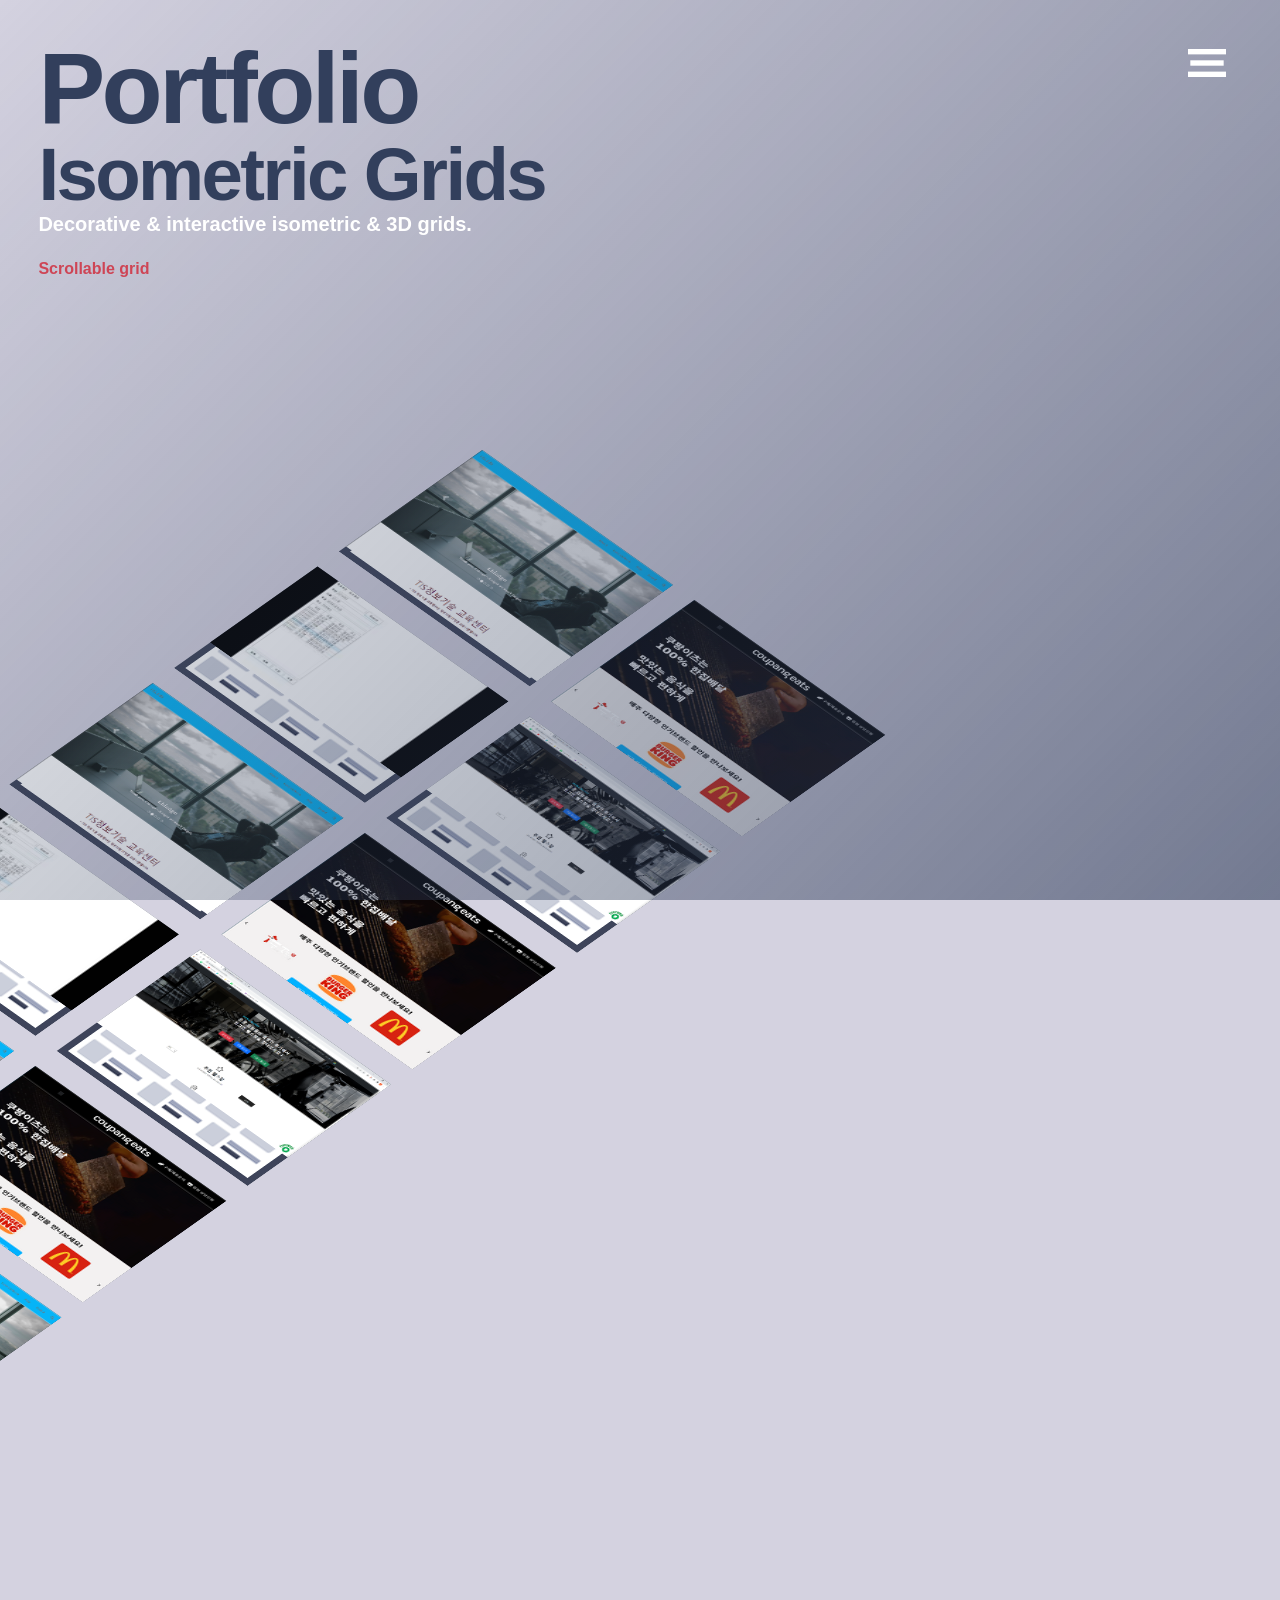
<file: index.html>
<!DOCTYPE html>
<html lang="en" class="no-js">
	<head>
		<meta charset="UTF-8" />
		<meta http-equiv="X-UA-Compatible" content="IE=edge">
		<meta name="viewport" content="width=device-width, initial-scale=1">
		<title>Isometric Grids | Demo 1 | Codrops</title>
		<meta name="description" content="Decorative &amp; interactive isometric &amp; 3D grids." />
		<meta name="keywords" content="isometric, grid, images, masonry, perspective" />
		<meta name="author" content="Codrops" />
		<link rel="shortcut icon" href="favicon.ico">
		<link rel="stylesheet" type="text/css" href="css/normalize.css" />
		<link rel="stylesheet" type="text/css" href="css/demo.css" />
		<link rel="stylesheet" type="text/css" href="css/component.css" />
		<script src="js/modernizr.custom.js"></script>
	</head>
	<body class="demo-1">
		
		<header class="codrops-header">
				<h1 style="font-size: 100px;">Portfolio</h1>
				<h1>Isometric Grids</h1>
				<p>Decorative &amp; interactive isometric &amp; 3D grids.</p>
				<nav class="codrops-demos">
					<a class="current-demo" href="index.html">Scrollable grid</a>
				</nav>
				<div class="codrops-links">
				</div>
				<button class="button-menu">
					<svg width="100%" height="100%" preserveAspectRatio="none" viewBox="0 0 67.75 43.63"><rect width="67.75" height="8.38"/><rect x="4.15" y="17.63" width="59.45" height="8.38" /><rect y="35.25" width="67.75" height="8.38"/></svg>
				</button>
			
		</header>
		
		<div class="content">
				<img class="content__img" src="img/1.jpg" alt="Some image" />
				<img class="content__img" src="img/2.jpg" alt="Some image" />
				<img class="content__img" src="img/3.jpg" alt="Some image" />
				<img class="content__img" src="img/4.jpg" alt="Some image" />
				<img class="content__img" src="img/5.jpg" alt="Some image" />
				<img class="content__img" src="img/6.jpg" alt="Some image" />
				<img class="content__img" src="img/7.jpg" alt="Some image" />
				<img class="content__img" src="img/8.jpg" alt="Some image" />
				<img class="content__img" src="img/9.jpg" alt="Some image" />
				<img class="content__img" src="img/10.jpg" alt="Some image" />
				<img class="content__img" src="img/11.jpg" alt="Some image" />
				<img class="content__img" src="img/12.jpg" alt="Some image" />
				<img class="content__img" src="img/13.jpg" alt="Some image" />
				<img class="content__img" src="img/14.jpg" alt="Some image" />
				<img class="content__img" src="img/15.jpg" alt="Some image" />
				<h3 class="content__title">llssmmhh</h3>
			</div>
			<!--/content-->
		<main>
			
			<div class="isolayer isolayer--scroll1 isolayer--shadow">
				<ul class="grid grid--effect-flip">
					<li class="grid__item">
						<a class="grid__link" href="http://pcx01.dothome.co.kr/company/">
							<img class="grid__img layer" src="img/canvas.png" alt="Canvas Dummy" />
							<img class="grid__img layer" src="img/wireframe.png" alt="Wireframe Dummy" />
							<img class="grid__img layer" src="img/Dribbble1/img1.png" alt="01" />
							<span class="grid__title">반응형웹</span>
						</a>
					</li>
					<li class="grid__item">
						<a class="grid__link" href="http://pcx01.dothome.co.kr/coupangeats/">
							<img class="grid__img layer" src="img/canvas.png" alt="Canvas Dummy" />
							<img class="grid__img layer" src="img/wireframe.png" alt="Wireframe Dummy" />
							<img class="grid__img layer" src="img/Dribbble1/img2.png" alt="021" />
							<span class="grid__title">coupangeats</span>
						</a>
					</li>
					<li class="grid__item">
						<a class="grid__link" href="https://youtu.be/cV7e6l5uciM">
							<img class="grid__img layer" src="img/canvas.png" alt="Canvas Dummy" />
							<img class="grid__img layer" src="img/wireframe.png" alt="Wireframe Dummy" />
							<img class="grid__img layer" src="img/Dribbble1/img4.jpg" alt="03" />
							<span class="grid__title">학사관리프로그램</span>
						</a>
					</li>
					<li class="grid__item">
						<a class="grid__link" href="https://github.com/ShimDaeSung1/onmomProject.git">
							<img class="grid__img layer" src="img/canvas.png" alt="Canvas Dummy" />
							<img class="grid__img layer" src="img/wireframe.png" alt="Wireframe Dummy" />
							<img class="grid__img layer" src="img/Dribbble1/img3.png" alt="042" />
							<span class="grid__title">팀 프로젝트</span>
						</a>
					</li>
					<li class="grid__item">
						<a class="grid__link" href="http://pcx01.dothome.co.kr/company/">
							<img class="grid__img layer" src="img/canvas.png" alt="Canvas Dummy" />
							<img class="grid__img layer" src="img/wireframe.png" alt="Wireframe Dummy" />
							<img class="grid__img layer" src="img/Dribbble1/img1.png" alt="011" />
							<span class="grid__title">반응형웹</span>
						</a>
					</li>
					<li class="grid__item">
						<a class="grid__link" href="http://pcx01.dothome.co.kr/coupangeats/">
							<img class="grid__img layer" src="img/canvas.png" alt="Canvas Dummy" />
							<img class="grid__img layer" src="img/wireframe.png" alt="Wireframe Dummy" />
							<img class="grid__img layer" src="img/Dribbble1/img2.png" alt="02" />
							<span class="grid__title">coupangeats</span>
						</a>
					</li>
					<li class="grid__item">
						<a class="grid__link" href="https://youtu.be/cV7e6l5uciM">
							<img class="grid__img layer" src="img/canvas.png" alt="Canvas Dummy" />
							<img class="grid__img layer" src="img/wireframe.png" alt="Wireframe Dummy" />
							<img class="grid__img layer" src="img/Dribbble1/img4.jpg" alt="031" />
							<span class="grid__title">학사관리프로그램</span>
						</a>
					</li>
					<li class="grid__item">
						<a class="grid__link" href="https://github.com/ShimDaeSung1/onmomProject.git">
							<img class="grid__img layer" src="img/canvas.png" alt="Canvas Dummy" />
							<img class="grid__img layer" src="img/wireframe.png" alt="Wireframe Dummy" />
							<img class="grid__img layer" src="img/Dribbble1/img3.png" alt="04" />
							<span class="grid__title">팀 프로젝트</span>
						</a>
					</li>
					<li class="grid__item">
						<a class="grid__link" href="http://pcx01.dothome.co.kr/company/">
							<img class="grid__img layer" src="img/canvas.png" alt="Canvas Dummy" />
							<img class="grid__img layer" src="img/wireframe.png" alt="Wireframe Dummy" />
							<img class="grid__img layer" src="img/Dribbble1/img1.png" alt="012" />
							<span class="grid__title">반응형웹</span>
						</a>
					</li>
					<li class="grid__item">
						<a class="grid__link" href="http://pcx01.dothome.co.kr/coupangeats/">
							<img class="grid__img layer" src="img/canvas.png" alt="Canvas Dummy" />
							<img class="grid__img layer" src="img/wireframe.png" alt="Wireframe Dummy" />
							<img class="grid__img layer" src="img/Dribbble1/img2.png" alt="022" />
							<span class="grid__title">coupangeats</span>
						</a>
					</li>
					<li class="grid__item">
						<a class="grid__link" href="https://youtu.be/cV7e6l5uciM">
							<img class="grid__img layer" src="img/canvas.png" alt="Canvas Dummy" />
							<img class="grid__img layer" src="img/wireframe.png" alt="Wireframe Dummy" />
							<img class="grid__img layer" src="img/Dribbble1/img4.jpg" alt="032" />
							<span class="grid__title">학사관리프로그램</span>
						</a>
					</li>
					<li class="grid__item">
						<a class="grid__link" href="http://pcx01.dothome.co.kr/company/">
							<img class="grid__img layer" src="img/canvas.png" alt="Canvas Dummy" />
							<img class="grid__img layer" src="img/wireframe.png" alt="Wireframe Dummy" />
							<img class="grid__img layer" src="img/Dribbble1/img1.png" alt="013" />
							<span class="grid__title">반응형웹</span>
						</a>
					</li>
					<li class="grid__item">
						<a class="grid__link" href="https://github.com/ShimDaeSung1/onmomProject.git">
							<img class="grid__img layer" src="img/canvas.png" alt="Canvas Dummy" />
							<img class="grid__img layer" src="img/wireframe.png" alt="Wireframe Dummy" />
							<img class="grid__img layer" src="img/Dribbble1/img3.png" alt="041" />
							<span class="grid__title">팀 프로젝트</span>
						</a>
					</li>
					<li class="grid__item">
						<a class="grid__link" href="http://pcx01.dothome.co.kr/company/">
							<img class="grid__img layer" src="img/canvas.png" alt="Canvas Dummy" />
							<img class="grid__img layer" src="img/wireframe.png" alt="Wireframe Dummy" />
							<img class="grid__img layer" src="img/Dribbble1/img1.png" alt="01" />
							<span class="grid__title">반응형웹</span>
						</a>
					</li>
					<li class="grid__item">
						<a class="grid__link" href="http://pcx01.dothome.co.kr/coupangeats/">
							<img class="grid__img layer" src="img/canvas.png" alt="Canvas Dummy" />
							<img class="grid__img layer" src="img/wireframe.png" alt="Wireframe Dummy" />
							<img class="grid__img layer" src="img/Dribbble1/img2.png" alt="021" />
							<span class="grid__title">coupangeats</span>
						</a>
					</li>
					<li class="grid__item">
						<a class="grid__link" href="https://youtu.be/cV7e6l5uciM">
							<img class="grid__img layer" src="img/canvas.png" alt="Canvas Dummy" />
							<img class="grid__img layer" src="img/wireframe.png" alt="Wireframe Dummy" />
							<img class="grid__img layer" src="img/Dribbble1/img4.jpg" alt="03" />
							<span class="grid__title">학사관리프로그램</span>
						</a>
					</li>
					<li class="grid__item">
						<a class="grid__link" href="https://github.com/ShimDaeSung1/onmomProject.git">
							<img class="grid__img layer" src="img/canvas.png" alt="Canvas Dummy" />
							<img class="grid__img layer" src="img/wireframe.png" alt="Wireframe Dummy" />
							<img class="grid__img layer" src="img/Dribbble1/img3.png" alt="042" />
							<span class="grid__title">팀 프로젝트</span>
						</a>
					</li>
					<li class="grid__item">
						<a class="grid__link" href="http://pcx01.dothome.co.kr/company/">
							<img class="grid__img layer" src="img/canvas.png" alt="Canvas Dummy" />
							<img class="grid__img layer" src="img/wireframe.png" alt="Wireframe Dummy" />
							<img class="grid__img layer" src="img/Dribbble1/img1.png" alt="011" />
							<span class="grid__title">반응형웹</span>
						</a>
					</li>
					<li class="grid__item">
						<a class="grid__link" href="http://pcx01.dothome.co.kr/coupangeats/">
							<img class="grid__img layer" src="img/canvas.png" alt="Canvas Dummy" />
							<img class="grid__img layer" src="img/wireframe.png" alt="Wireframe Dummy" />
							<img class="grid__img layer" src="img/Dribbble1/img2.png" alt="02" />
							<span class="grid__title">coupangeats</span>
						</a>
					</li>
					<li class="grid__item">
						<a class="grid__link" href="https://youtu.be/cV7e6l5uciM">
							<img class="grid__img layer" src="img/canvas.png" alt="Canvas Dummy" />
							<img class="grid__img layer" src="img/wireframe.png" alt="Wireframe Dummy" />
							<img class="grid__img layer" src="img/Dribbble1/img4.jpg" alt="031" />
							<span class="grid__title">학사관리프로그램</span>
						</a>
					</li>
					<li class="grid__item">
						<a class="grid__link" href="https://github.com/ShimDaeSung1/onmomProject.git">
							<img class="grid__img layer" src="img/canvas.png" alt="Canvas Dummy" />
							<img class="grid__img layer" src="img/wireframe.png" alt="Wireframe Dummy" />
							<img class="grid__img layer" src="img/Dribbble1/img3.png" alt="04" />
							<span class="grid__title">팀 프로젝트</span>
						</a>
					</li>
					<li class="grid__item">
						<a class="grid__link" href="http://pcx01.dothome.co.kr/company/">
							<img class="grid__img layer" src="img/canvas.png" alt="Canvas Dummy" />
							<img class="grid__img layer" src="img/wireframe.png" alt="Wireframe Dummy" />
							<img class="grid__img layer" src="img/Dribbble1/img1.png" alt="012" />
							<span class="grid__title">반응형웹</span>
						</a>
					</li>
					<li class="grid__item">
						<a class="grid__link" href="http://pcx01.dothome.co.kr/coupangeats/">
							<img class="grid__img layer" src="img/canvas.png" alt="Canvas Dummy" />
							<img class="grid__img layer" src="img/wireframe.png" alt="Wireframe Dummy" />
							<img class="grid__img layer" src="img/Dribbble1/img2.png" alt="022" />
							<span class="grid__title">coupangeats</span>
						</a>
					</li>
					<li class="grid__item">
						<a class="grid__link" href="https://youtu.be/cV7e6l5uciM">
							<img class="grid__img layer" src="img/canvas.png" alt="Canvas Dummy" />
							<img class="grid__img layer" src="img/wireframe.png" alt="Wireframe Dummy" />
							<img class="grid__img layer" src="img/Dribbble1/img4.jpg" alt="032" />
							<span class="grid__title">학사관리프로그램</span>
						</a>
					</li>
					<li class="grid__item">
						<a class="grid__link" href="http://pcx01.dothome.co.kr/company/">
							<img class="grid__img layer" src="img/canvas.png" alt="Canvas Dummy" />
							<img class="grid__img layer" src="img/wireframe.png" alt="Wireframe Dummy" />
							<img class="grid__img layer" src="img/Dribbble1/img1.png" alt="013" />
							<span class="grid__title">반응형웹</span>
						</a>
					</li>
					<li class="grid__item">
						<a class="grid__link" href="https://github.com/ShimDaeSung1/onmomProject.git">
							<img class="grid__img layer" src="img/canvas.png" alt="Canvas Dummy" />
							<img class="grid__img layer" src="img/wireframe.png" alt="Wireframe Dummy" />
							<img class="grid__img layer" src="img/Dribbble1/img3.png" alt="041" />
							<span class="grid__title">팀 프로젝트</span>
						</a>
					</li>
					<li class="grid__item">
						<a class="grid__link" href="http://pcx01.dothome.co.kr/company/">
							<img class="grid__img layer" src="img/canvas.png" alt="Canvas Dummy" />
							<img class="grid__img layer" src="img/wireframe.png" alt="Wireframe Dummy" />
							<img class="grid__img layer" src="img/Dribbble1/img1.png" alt="01" />
							<span class="grid__title">반응형웹</span>
						</a>
					</li>
					<li class="grid__item">
						<a class="grid__link" href="http://pcx01.dothome.co.kr/coupangeats/">
							<img class="grid__img layer" src="img/canvas.png" alt="Canvas Dummy" />
							<img class="grid__img layer" src="img/wireframe.png" alt="Wireframe Dummy" />
							<img class="grid__img layer" src="img/Dribbble1/img2.png" alt="021" />
							<span class="grid__title">coupangeats</span>
						</a>
					</li>
					<li class="grid__item">
						<a class="grid__link" href="https://youtu.be/cV7e6l5uciM">
							<img class="grid__img layer" src="img/canvas.png" alt="Canvas Dummy" />
							<img class="grid__img layer" src="img/wireframe.png" alt="Wireframe Dummy" />
							<img class="grid__img layer" src="img/Dribbble1/img4.jpg" alt="03" />
							<span class="grid__title">학사관리프로그램</span>
						</a>
					</li>
					<li class="grid__item">
						<a class="grid__link" href="https://github.com/ShimDaeSung1/onmomProject.git">
							<img class="grid__img layer" src="img/canvas.png" alt="Canvas Dummy" />
							<img class="grid__img layer" src="img/wireframe.png" alt="Wireframe Dummy" />
							<img class="grid__img layer" src="img/Dribbble1/img3.png" alt="042" />
							<span class="grid__title">팀 프로젝트</span>
						</a>
					</li>
					<li class="grid__item">
						<a class="grid__link" href="http://pcx01.dothome.co.kr/company/">
							<img class="grid__img layer" src="img/canvas.png" alt="Canvas Dummy" />
							<img class="grid__img layer" src="img/wireframe.png" alt="Wireframe Dummy" />
							<img class="grid__img layer" src="img/Dribbble1/img1.png" alt="011" />
							<span class="grid__title">반응형웹</span>
						</a>
					</li>
					<li class="grid__item">
						<a class="grid__link" href="http://pcx01.dothome.co.kr/coupangeats/">
							<img class="grid__img layer" src="img/canvas.png" alt="Canvas Dummy" />
							<img class="grid__img layer" src="img/wireframe.png" alt="Wireframe Dummy" />
							<img class="grid__img layer" src="img/Dribbble1/img2.png" alt="02" />
							<span class="grid__title">coupangeats</span>
						</a>
					</li>
					<li class="grid__item">
						<a class="grid__link" href="https://youtu.be/cV7e6l5uciM">
							<img class="grid__img layer" src="img/canvas.png" alt="Canvas Dummy" />
							<img class="grid__img layer" src="img/wireframe.png" alt="Wireframe Dummy" />
							<img class="grid__img layer" src="img/Dribbble1/img4.jpg" alt="031" />
							<span class="grid__title">학사관리프로그램</span>
						</a>
					</li>
					<li class="grid__item">
						<a class="grid__link" href="https://github.com/ShimDaeSung1/onmomProject.git">
							<img class="grid__img layer" src="img/canvas.png" alt="Canvas Dummy" />
							<img class="grid__img layer" src="img/wireframe.png" alt="Wireframe Dummy" />
							<img class="grid__img layer" src="img/Dribbble1/img3.png" alt="04" />
							<span class="grid__title">팀 프로젝트</span>
						</a>
					</li>
					<li class="grid__item">
						<a class="grid__link" href="http://pcx01.dothome.co.kr/company/">
							<img class="grid__img layer" src="img/canvas.png" alt="Canvas Dummy" />
							<img class="grid__img layer" src="img/wireframe.png" alt="Wireframe Dummy" />
							<img class="grid__img layer" src="img/Dribbble1/img1.png" alt="012" />
							<span class="grid__title">반응형웹</span>
						</a>
					</li>
					<li class="grid__item">
						<a class="grid__link" href="http://pcx01.dothome.co.kr/coupangeats/">
							<img class="grid__img layer" src="img/canvas.png" alt="Canvas Dummy" />
							<img class="grid__img layer" src="img/wireframe.png" alt="Wireframe Dummy" />
							<img class="grid__img layer" src="img/Dribbble1/img2.png" alt="022" />
							<span class="grid__title">coupangeats</span>
						</a>
					</li>
					<li class="grid__item">
						<a class="grid__link" href="https://youtu.be/cV7e6l5uciM">
							<img class="grid__img layer" src="img/canvas.png" alt="Canvas Dummy" />
							<img class="grid__img layer" src="img/wireframe.png" alt="Wireframe Dummy" />
							<img class="grid__img layer" src="img/Dribbble1/img4.jpg" alt="032" />
							<span class="grid__title">학사관리프로그램</span>
						</a>
					</li>
					<li class="grid__item">
						<a class="grid__link" href="http://pcx01.dothome.co.kr/company/">
							<img class="grid__img layer" src="img/canvas.png" alt="Canvas Dummy" />
							<img class="grid__img layer" src="img/wireframe.png" alt="Wireframe Dummy" />
							<img class="grid__img layer" src="img/Dribbble1/img1.png" alt="013" />
							<span class="grid__title">반응형웹</span>
						</a>
					</li>
					<li class="grid__item">
						<a class="grid__link" href="https://github.com/ShimDaeSung1/onmomProject.git">
							<img class="grid__img layer" src="img/canvas.png" alt="Canvas Dummy" />
							<img class="grid__img layer" src="img/wireframe.png" alt="Wireframe Dummy" />
							<img class="grid__img layer" src="img/Dribbble1/img3.png" alt="041" />
							<span class="grid__title">팀 프로젝트</span>
						</a>
					</li>
					<li class="grid__item">
						<a class="grid__link" href="http://pcx01.dothome.co.kr/company/">
							<img class="grid__img layer" src="img/canvas.png" alt="Canvas Dummy" />
							<img class="grid__img layer" src="img/wireframe.png" alt="Wireframe Dummy" />
							<img class="grid__img layer" src="img/Dribbble1/img1.png" alt="01" />
							<span class="grid__title">반응형웹</span>
						</a>
					</li>
					<li class="grid__item">
						<a class="grid__link" href="http://pcx01.dothome.co.kr/coupangeats/">
							<img class="grid__img layer" src="img/canvas.png" alt="Canvas Dummy" />
							<img class="grid__img layer" src="img/wireframe.png" alt="Wireframe Dummy" />
							<img class="grid__img layer" src="img/Dribbble1/img2.png" alt="021" />
							<span class="grid__title">coupangeats</span>
						</a>
					</li>
					<li class="grid__item">
						<a class="grid__link" href="https://youtu.be/cV7e6l5uciM">
							<img class="grid__img layer" src="img/canvas.png" alt="Canvas Dummy" />
							<img class="grid__img layer" src="img/wireframe.png" alt="Wireframe Dummy" />
							<img class="grid__img layer" src="img/Dribbble1/img4.jpg" alt="03" />
							<span class="grid__title">학사관리프로그램</span>
						</a>
					</li>
					<li class="grid__item">
						<a class="grid__link" href="https://github.com/ShimDaeSung1/onmomProject.git">
							<img class="grid__img layer" src="img/canvas.png" alt="Canvas Dummy" />
							<img class="grid__img layer" src="img/wireframe.png" alt="Wireframe Dummy" />
							<img class="grid__img layer" src="img/Dribbble1/img3.png" alt="042" />
							<span class="grid__title">팀 프로젝트</span>
						</a>
					</li>
					<li class="grid__item">
						<a class="grid__link" href="http://pcx01.dothome.co.kr/company/">
							<img class="grid__img layer" src="img/canvas.png" alt="Canvas Dummy" />
							<img class="grid__img layer" src="img/wireframe.png" alt="Wireframe Dummy" />
							<img class="grid__img layer" src="img/Dribbble1/img1.png" alt="011" />
							<span class="grid__title">반응형웹</span>
						</a>
					</li>
					<li class="grid__item">
						<a class="grid__link" href="http://pcx01.dothome.co.kr/coupangeats/">
							<img class="grid__img layer" src="img/canvas.png" alt="Canvas Dummy" />
							<img class="grid__img layer" src="img/wireframe.png" alt="Wireframe Dummy" />
							<img class="grid__img layer" src="img/Dribbble1/img2.png" alt="02" />
							<span class="grid__title">coupangeats</span>
						</a>
					</li>
					<li class="grid__item">
						<a class="grid__link" href="https://youtu.be/cV7e6l5uciM">
							<img class="grid__img layer" src="img/canvas.png" alt="Canvas Dummy" />
							<img class="grid__img layer" src="img/wireframe.png" alt="Wireframe Dummy" />
							<img class="grid__img layer" src="img/Dribbble1/img4.jpg" alt="031" />
							<span class="grid__title">학사관리프로그램</span>
						</a>
					</li>
					<li class="grid__item">
						<a class="grid__link" href="https://github.com/ShimDaeSung1/onmomProject.git">
							<img class="grid__img layer" src="img/canvas.png" alt="Canvas Dummy" />
							<img class="grid__img layer" src="img/wireframe.png" alt="Wireframe Dummy" />
							<img class="grid__img layer" src="img/Dribbble1/img3.png" alt="04" />
							<span class="grid__title">팀 프로젝트</span>
						</a>
					</li>
					<li class="grid__item">
						<a class="grid__link" href="http://pcx01.dothome.co.kr/company/">
							<img class="grid__img layer" src="img/canvas.png" alt="Canvas Dummy" />
							<img class="grid__img layer" src="img/wireframe.png" alt="Wireframe Dummy" />
							<img class="grid__img layer" src="img/Dribbble1/img1.png" alt="012" />
							<span class="grid__title">반응형웹</span>
						</a>
					</li>
					<li class="grid__item">
						<a class="grid__link" href="http://pcx01.dothome.co.kr/coupangeats/">
							<img class="grid__img layer" src="img/canvas.png" alt="Canvas Dummy" />
							<img class="grid__img layer" src="img/wireframe.png" alt="Wireframe Dummy" />
							<img class="grid__img layer" src="img/Dribbble1/img2.png" alt="022" />
							<span class="grid__title">coupangeats</span>
						</a>
					</li>
					<li class="grid__item">
						<a class="grid__link" href="https://youtu.be/cV7e6l5uciM">
							<img class="grid__img layer" src="img/canvas.png" alt="Canvas Dummy" />
							<img class="grid__img layer" src="img/wireframe.png" alt="Wireframe Dummy" />
							<img class="grid__img layer" src="img/Dribbble1/img4.jpg" alt="032" />
							<span class="grid__title">학사관리프로그램</span>
						</a>
					</li>
					<li class="grid__item">
						<a class="grid__link" href="http://pcx01.dothome.co.kr/company/">
							<img class="grid__img layer" src="img/canvas.png" alt="Canvas Dummy" />
							<img class="grid__img layer" src="img/wireframe.png" alt="Wireframe Dummy" />
							<img class="grid__img layer" src="img/Dribbble1/img1.png" alt="013" />
							<span class="grid__title">반응형웹</span>
						</a>
					</li>
					<li class="grid__item">
						<a class="grid__link" href="https://github.com/ShimDaeSung1/onmomProject.git">
							<img class="grid__img layer" src="img/canvas.png" alt="Canvas Dummy" />
							<img class="grid__img layer" src="img/wireframe.png" alt="Wireframe Dummy" />
							<img class="grid__img layer" src="img/Dribbble1/img3.png" alt="041" />
							<span class="grid__title">팀 프로젝트</span>
						</a>
					</li>
					<li class="grid__item">
						<a class="grid__link" href="http://pcx01.dothome.co.kr/company/">
							<img class="grid__img layer" src="img/canvas.png" alt="Canvas Dummy" />
							<img class="grid__img layer" src="img/wireframe.png" alt="Wireframe Dummy" />
							<img class="grid__img layer" src="img/Dribbble1/img1.png" alt="01" />
							<span class="grid__title">반응형웹</span>
						</a>
					</li>
					<li class="grid__item">
						<a class="grid__link" href="http://pcx01.dothome.co.kr/coupangeats/">
							<img class="grid__img layer" src="img/canvas.png" alt="Canvas Dummy" />
							<img class="grid__img layer" src="img/wireframe.png" alt="Wireframe Dummy" />
							<img class="grid__img layer" src="img/Dribbble1/img2.png" alt="021" />
							<span class="grid__title">coupangeats</span>
						</a>
					</li>
					<li class="grid__item">
						<a class="grid__link" href="https://youtu.be/cV7e6l5uciM">
							<img class="grid__img layer" src="img/canvas.png" alt="Canvas Dummy" />
							<img class="grid__img layer" src="img/wireframe.png" alt="Wireframe Dummy" />
							<img class="grid__img layer" src="img/Dribbble1/img4.jpg" alt="03" />
							<span class="grid__title">학사관리프로그램</span>
						</a>
					</li>
					<li class="grid__item">
						<a class="grid__link" href="https://github.com/ShimDaeSung1/onmomProject.git">
							<img class="grid__img layer" src="img/canvas.png" alt="Canvas Dummy" />
							<img class="grid__img layer" src="img/wireframe.png" alt="Wireframe Dummy" />
							<img class="grid__img layer" src="img/Dribbble1/img3.png" alt="042" />
							<span class="grid__title">팀 프로젝트</span>
						</a>
					</li>
					<li class="grid__item">
						<a class="grid__link" href="http://pcx01.dothome.co.kr/company/">
							<img class="grid__img layer" src="img/canvas.png" alt="Canvas Dummy" />
							<img class="grid__img layer" src="img/wireframe.png" alt="Wireframe Dummy" />
							<img class="grid__img layer" src="img/Dribbble1/img1.png" alt="011" />
							<span class="grid__title">반응형웹</span>
						</a>
					</li>
					<li class="grid__item">
						<a class="grid__link" href="http://pcx01.dothome.co.kr/coupangeats/">
							<img class="grid__img layer" src="img/canvas.png" alt="Canvas Dummy" />
							<img class="grid__img layer" src="img/wireframe.png" alt="Wireframe Dummy" />
							<img class="grid__img layer" src="img/Dribbble1/img2.png" alt="02" />
							<span class="grid__title">coupangeats</span>
						</a>
					</li>
					<li class="grid__item">
						<a class="grid__link" href="https://youtu.be/cV7e6l5uciM">
							<img class="grid__img layer" src="img/canvas.png" alt="Canvas Dummy" />
							<img class="grid__img layer" src="img/wireframe.png" alt="Wireframe Dummy" />
							<img class="grid__img layer" src="img/Dribbble1/img4.jpg" alt="031" />
							<span class="grid__title">학사관리프로그램</span>
						</a>
					</li>
					<li class="grid__item">
						<a class="grid__link" href="https://github.com/ShimDaeSung1/onmomProject.git">
							<img class="grid__img layer" src="img/canvas.png" alt="Canvas Dummy" />
							<img class="grid__img layer" src="img/wireframe.png" alt="Wireframe Dummy" />
							<img class="grid__img layer" src="img/Dribbble1/img3.png" alt="04" />
							<span class="grid__title">팀 프로젝트</span>
						</a>
					</li>
					<li class="grid__item">
						<a class="grid__link" href="http://pcx01.dothome.co.kr/company/">
							<img class="grid__img layer" src="img/canvas.png" alt="Canvas Dummy" />
							<img class="grid__img layer" src="img/wireframe.png" alt="Wireframe Dummy" />
							<img class="grid__img layer" src="img/Dribbble1/img1.png" alt="012" />
							<span class="grid__title">반응형웹</span>
						</a>
					</li>
					<li class="grid__item">
						<a class="grid__link" href="http://pcx01.dothome.co.kr/coupangeats/">
							<img class="grid__img layer" src="img/canvas.png" alt="Canvas Dummy" />
							<img class="grid__img layer" src="img/wireframe.png" alt="Wireframe Dummy" />
							<img class="grid__img layer" src="img/Dribbble1/img2.png" alt="022" />
							<span class="grid__title">coupangeats</span>
						</a>
					</li>
					<li class="grid__item">
						<a class="grid__link" href="https://youtu.be/cV7e6l5uciM">
							<img class="grid__img layer" src="img/canvas.png" alt="Canvas Dummy" />
							<img class="grid__img layer" src="img/wireframe.png" alt="Wireframe Dummy" />
							<img class="grid__img layer" src="img/Dribbble1/img4.jpg" alt="032" />
							<span class="grid__title">학사관리프로그램</span>
						</a>
					</li>
					<li class="grid__item">
						<a class="grid__link" href="http://pcx01.dothome.co.kr/company/">
							<img class="grid__img layer" src="img/canvas.png" alt="Canvas Dummy" />
							<img class="grid__img layer" src="img/wireframe.png" alt="Wireframe Dummy" />
							<img class="grid__img layer" src="img/Dribbble1/img1.png" alt="013" />
							<span class="grid__title">반응형웹</span>
						</a>
					</li>
					<li class="grid__item">
						<a class="grid__link" href="https://github.com/ShimDaeSung1/onmomProject.git">
							<img class="grid__img layer" src="img/canvas.png" alt="Canvas Dummy" />
							<img class="grid__img layer" src="img/wireframe.png" alt="Wireframe Dummy" />
							<img class="grid__img layer" src="img/Dribbble1/img3.png" alt="041" />
							<span class="grid__title">팀 프로젝트</span>
						</a>
					</li>
					<li class="grid__item">
						<a class="grid__link" href="http://pcx01.dothome.co.kr/company/">
							<img class="grid__img layer" src="img/canvas.png" alt="Canvas Dummy" />
							<img class="grid__img layer" src="img/wireframe.png" alt="Wireframe Dummy" />
							<img class="grid__img layer" src="img/Dribbble1/img1.png" alt="01" />
							<span class="grid__title">반응형웹</span>
						</a>
					</li>
					<li class="grid__item">
						<a class="grid__link" href="http://pcx01.dothome.co.kr/coupangeats/">
							<img class="grid__img layer" src="img/canvas.png" alt="Canvas Dummy" />
							<img class="grid__img layer" src="img/wireframe.png" alt="Wireframe Dummy" />
							<img class="grid__img layer" src="img/Dribbble1/img2.png" alt="021" />
							<span class="grid__title">coupangeats</span>
						</a>
					</li>
					<li class="grid__item">
						<a class="grid__link" href="https://youtu.be/cV7e6l5uciM">
							<img class="grid__img layer" src="img/canvas.png" alt="Canvas Dummy" />
							<img class="grid__img layer" src="img/wireframe.png" alt="Wireframe Dummy" />
							<img class="grid__img layer" src="img/Dribbble1/img4.jpg" alt="03" />
							<span class="grid__title">학사관리프로그램</span>
						</a>
					</li>
					<li class="grid__item">
						<a class="grid__link" href="https://github.com/ShimDaeSung1/onmomProject.git">
							<img class="grid__img layer" src="img/canvas.png" alt="Canvas Dummy" />
							<img class="grid__img layer" src="img/wireframe.png" alt="Wireframe Dummy" />
							<img class="grid__img layer" src="img/Dribbble1/img3.png" alt="042" />
							<span class="grid__title">팀 프로젝트</span>
						</a>
					</li>
					<li class="grid__item">
						<a class="grid__link" href="http://pcx01.dothome.co.kr/company/">
							<img class="grid__img layer" src="img/canvas.png" alt="Canvas Dummy" />
							<img class="grid__img layer" src="img/wireframe.png" alt="Wireframe Dummy" />
							<img class="grid__img layer" src="img/Dribbble1/img1.png" alt="011" />
							<span class="grid__title">반응형웹</span>
						</a>
					</li>
					<li class="grid__item">
						<a class="grid__link" href="http://pcx01.dothome.co.kr/coupangeats/">
							<img class="grid__img layer" src="img/canvas.png" alt="Canvas Dummy" />
							<img class="grid__img layer" src="img/wireframe.png" alt="Wireframe Dummy" />
							<img class="grid__img layer" src="img/Dribbble1/img2.png" alt="02" />
							<span class="grid__title">coupangeats</span>
						</a>
					</li>
					<li class="grid__item">
						<a class="grid__link" href="https://youtu.be/cV7e6l5uciM">
							<img class="grid__img layer" src="img/canvas.png" alt="Canvas Dummy" />
							<img class="grid__img layer" src="img/wireframe.png" alt="Wireframe Dummy" />
							<img class="grid__img layer" src="img/Dribbble1/img4.jpg" alt="031" />
							<span class="grid__title">학사관리프로그램</span>
						</a>
					</li>
					<li class="grid__item">
						<a class="grid__link" href="https://github.com/ShimDaeSung1/onmomProject.git">
							<img class="grid__img layer" src="img/canvas.png" alt="Canvas Dummy" />
							<img class="grid__img layer" src="img/wireframe.png" alt="Wireframe Dummy" />
							<img class="grid__img layer" src="img/Dribbble1/img3.png" alt="04" />
							<span class="grid__title">팀 프로젝트</span>
						</a>
					</li>
					<li class="grid__item">
						<a class="grid__link" href="http://pcx01.dothome.co.kr/company/">
							<img class="grid__img layer" src="img/canvas.png" alt="Canvas Dummy" />
							<img class="grid__img layer" src="img/wireframe.png" alt="Wireframe Dummy" />
							<img class="grid__img layer" src="img/Dribbble1/img1.png" alt="012" />
							<span class="grid__title">반응형웹</span>
						</a>
					</li>
					<li class="grid__item">
						<a class="grid__link" href="http://pcx01.dothome.co.kr/coupangeats/">
							<img class="grid__img layer" src="img/canvas.png" alt="Canvas Dummy" />
							<img class="grid__img layer" src="img/wireframe.png" alt="Wireframe Dummy" />
							<img class="grid__img layer" src="img/Dribbble1/img2.png" alt="022" />
							<span class="grid__title">coupangeats</span>
						</a>
					</li>
					<li class="grid__item">
						<a class="grid__link" href="https://youtu.be/cV7e6l5uciM">
							<img class="grid__img layer" src="img/canvas.png" alt="Canvas Dummy" />
							<img class="grid__img layer" src="img/wireframe.png" alt="Wireframe Dummy" />
							<img class="grid__img layer" src="img/Dribbble1/img4.jpg" alt="032" />
							<span class="grid__title">학사관리프로그램</span>
						</a>
					</li>
					<li class="grid__item">
						<a class="grid__link" href="http://pcx01.dothome.co.kr/company/">
							<img class="grid__img layer" src="img/canvas.png" alt="Canvas Dummy" />
							<img class="grid__img layer" src="img/wireframe.png" alt="Wireframe Dummy" />
							<img class="grid__img layer" src="img/Dribbble1/img1.png" alt="013" />
							<span class="grid__title">반응형웹</span>
						</a>
					</li>
					<li class="grid__item">
						<a class="grid__link" href="https://github.com/ShimDaeSung1/onmomProject.git">
							<img class="grid__img layer" src="img/canvas.png" alt="Canvas Dummy" />
							<img class="grid__img layer" src="img/wireframe.png" alt="Wireframe Dummy" />
							<img class="grid__img layer" src="img/Dribbble1/img3.png" alt="041" />
							<span class="grid__title">팀 프로젝트</span>
						</a>
					</li>
					<li class="grid__item">
						<a class="grid__link" href="https://youtu.be/cV7e6l5uciM">
							<img class="grid__img layer" src="img/canvas.png" alt="Canvas Dummy" />
							<img class="grid__img layer" src="img/wireframe.png" alt="Wireframe Dummy" />
							<img class="grid__img layer" src="img/Dribbble1/img4.jpg" alt="032" />
							<span class="grid__title">학사관리프로그램</span>
						</a>
					</li>
					<li class="grid__item">
						<a class="grid__link" href="http://pcx01.dothome.co.kr/company/">
							<img class="grid__img layer" src="img/canvas.png" alt="Canvas Dummy" />
							<img class="grid__img layer" src="img/wireframe.png" alt="Wireframe Dummy" />
							<img class="grid__img layer" src="img/Dribbble1/img1.png" alt="013" />
							<span class="grid__title">반응형웹</span>
						</a>
					</li>
					<li class="grid__item">
						<a class="grid__link" href="https://github.com/ShimDaeSung1/onmomProject.git">
							<img class="grid__img layer" src="img/canvas.png" alt="Canvas Dummy" />
							<img class="grid__img layer" src="img/wireframe.png" alt="Wireframe Dummy" />
							<img class="grid__img layer" src="img/Dribbble1/img3.png" alt="041" />
							<span class="grid__title">팀 프로젝트</span>
						</a>
					</li>
					<li class="grid__item">
						<a class="grid__link" href="http://pcx01.dothome.co.kr/company/">
							<img class="grid__img layer" src="img/canvas.png" alt="Canvas Dummy" />
							<img class="grid__img layer" src="img/wireframe.png" alt="Wireframe Dummy" />
							<img class="grid__img layer" src="img/Dribbble1/img1.png" alt="01" />
							<span class="grid__title">반응형웹</span>
						</a>
					</li>
					<li class="grid__item">
						<a class="grid__link" href="http://pcx01.dothome.co.kr/coupangeats/">
							<img class="grid__img layer" src="img/canvas.png" alt="Canvas Dummy" />
							<img class="grid__img layer" src="img/wireframe.png" alt="Wireframe Dummy" />
							<img class="grid__img layer" src="img/Dribbble1/img2.png" alt="021" />
							<span class="grid__title">coupangeats</span>
						</a>
					</li>
					<li class="grid__item">
						<a class="grid__link" href="https://youtu.be/cV7e6l5uciM">
							<img class="grid__img layer" src="img/canvas.png" alt="Canvas Dummy" />
							<img class="grid__img layer" src="img/wireframe.png" alt="Wireframe Dummy" />
							<img class="grid__img layer" src="img/Dribbble1/img4.jpg" alt="03" />
							<span class="grid__title">학사관리프로그램</span>
						</a>
					</li>
					<li class="grid__item">
						<a class="grid__link" href="https://github.com/ShimDaeSung1/onmomProject.git">
							<img class="grid__img layer" src="img/canvas.png" alt="Canvas Dummy" />
							<img class="grid__img layer" src="img/wireframe.png" alt="Wireframe Dummy" />
							<img class="grid__img layer" src="img/Dribbble1/img3.png" alt="042" />
							<span class="grid__title">팀 프로젝트</span>
						</a>
					</li>
					<li class="grid__item">
						<a class="grid__link" href="http://pcx01.dothome.co.kr/company/">
							<img class="grid__img layer" src="img/canvas.png" alt="Canvas Dummy" />
							<img class="grid__img layer" src="img/wireframe.png" alt="Wireframe Dummy" />
							<img class="grid__img layer" src="img/Dribbble1/img1.png" alt="011" />
							<span class="grid__title">반응형웹</span>
						</a>
					</li>
					<li class="grid__item">
						<a class="grid__link" href="http://pcx01.dothome.co.kr/coupangeats/">
							<img class="grid__img layer" src="img/canvas.png" alt="Canvas Dummy" />
							<img class="grid__img layer" src="img/wireframe.png" alt="Wireframe Dummy" />
							<img class="grid__img layer" src="img/Dribbble1/img2.png" alt="02" />
							<span class="grid__title">coupangeats</span>
						</a>
					</li>
					<li class="grid__item">
						<a class="grid__link" href="https://youtu.be/cV7e6l5uciM">
							<img class="grid__img layer" src="img/canvas.png" alt="Canvas Dummy" />
							<img class="grid__img layer" src="img/wireframe.png" alt="Wireframe Dummy" />
							<img class="grid__img layer" src="img/Dribbble1/img4.jpg" alt="031" />
							<span class="grid__title">학사관리프로그램</span>
						</a>
					</li>
					<li class="grid__item">
						<a class="grid__link" href="https://github.com/ShimDaeSung1/onmomProject.git">
							<img class="grid__img layer" src="img/canvas.png" alt="Canvas Dummy" />
							<img class="grid__img layer" src="img/wireframe.png" alt="Wireframe Dummy" />
							<img class="grid__img layer" src="img/Dribbble1/img3.png" alt="04" />
							<span class="grid__title">팀 프로젝트</span>
						</a>
					</li>
					<li class="grid__item">
						<a class="grid__link" href="http://pcx01.dothome.co.kr/company/">
							<img class="grid__img layer" src="img/canvas.png" alt="Canvas Dummy" />
							<img class="grid__img layer" src="img/wireframe.png" alt="Wireframe Dummy" />
							<img class="grid__img layer" src="img/Dribbble1/img1.png" alt="012" />
							<span class="grid__title">반응형웹</span>
						</a>
					</li>
					<li class="grid__item">
						<a class="grid__link" href="http://pcx01.dothome.co.kr/coupangeats/">
							<img class="grid__img layer" src="img/canvas.png" alt="Canvas Dummy" />
							<img class="grid__img layer" src="img/wireframe.png" alt="Wireframe Dummy" />
							<img class="grid__img layer" src="img/Dribbble1/img2.png" alt="022" />
							<span class="grid__title">coupangeats</span>
						</a>
					</li>
					<li class="grid__item">
						<a class="grid__link" href="https://youtu.be/cV7e6l5uciM">
							<img class="grid__img layer" src="img/canvas.png" alt="Canvas Dummy" />
							<img class="grid__img layer" src="img/wireframe.png" alt="Wireframe Dummy" />
							<img class="grid__img layer" src="img/Dribbble1/img4.jpg" alt="032" />
							<span class="grid__title">학사관리프로그램</span>
						</a>
					</li>
					<li class="grid__item">
						<a class="grid__link" href="http://pcx01.dothome.co.kr/company/">
							<img class="grid__img layer" src="img/canvas.png" alt="Canvas Dummy" />
							<img class="grid__img layer" src="img/wireframe.png" alt="Wireframe Dummy" />
							<img class="grid__img layer" src="img/Dribbble1/img1.png" alt="013" />
							<span class="grid__title">반응형웹</span>
						</a>
					</li>
					<li class="grid__item">
						<a class="grid__link" href="https://github.com/ShimDaeSung1/onmomProject.git">
							<img class="grid__img layer" src="img/canvas.png" alt="Canvas Dummy" />
							<img class="grid__img layer" src="img/wireframe.png" alt="Wireframe Dummy" />
							<img class="grid__img layer" src="img/Dribbble1/img3.png" alt="041" />
							<span class="grid__title">팀 프로젝트</span>
						</a>
					</li>
				</ul>
			</div>	
		</main>
		<script src="js/imagesloaded.pkgd.min.js"></script>
		<script src="js/masonry.pkgd.min.js"></script>
		<script src="js/dynamics.min.js"></script>
		<script src="js/classie.js"></script>
		<script src="js/animOnScroll.js"></script>
		<script src="js/main.js"></script>
		<script src="js/TweenMax.min.js"></script>
		<script src="js/demo.js"></script></body>
		<script>
		(function() {
			function getRandomInt(min, max) {
				return Math.floor(Math.random() * (max - min + 1)) + min;
			}

			[].slice.call(document.querySelectorAll('.isolayer')).forEach(function(el) {
				new IsoGrid(el, {
					type : 'scrollable',
					transform : 'translateX(-15vw) translateY(275px) rotateX(45deg) rotateZ(45deg)',
					stackItemsAnimation : {
						properties : function(pos) {
							return {
								translateZ: (pos+1) * 50,
								rotateZ: getRandomInt(-3, 3)
							};
						},
						options : function(pos, itemstotal) {
							return {
								type: dynamics.bezier,
								duration: 500,
								points: [{"x":0,"y":0,"cp":[{"x":0.2,"y":1}]},{"x":1,"y":1,"cp":[{"x":0.3,"y":1}]}],
								//delay: (itemstotal-pos-1)*40
							};
						}
					},
					onGridLoaded : function() {
						classie.add(document.body, 'grid-loaded');
					}
				});
			});
		})();
		</script>
	</body>
</html>
</file>
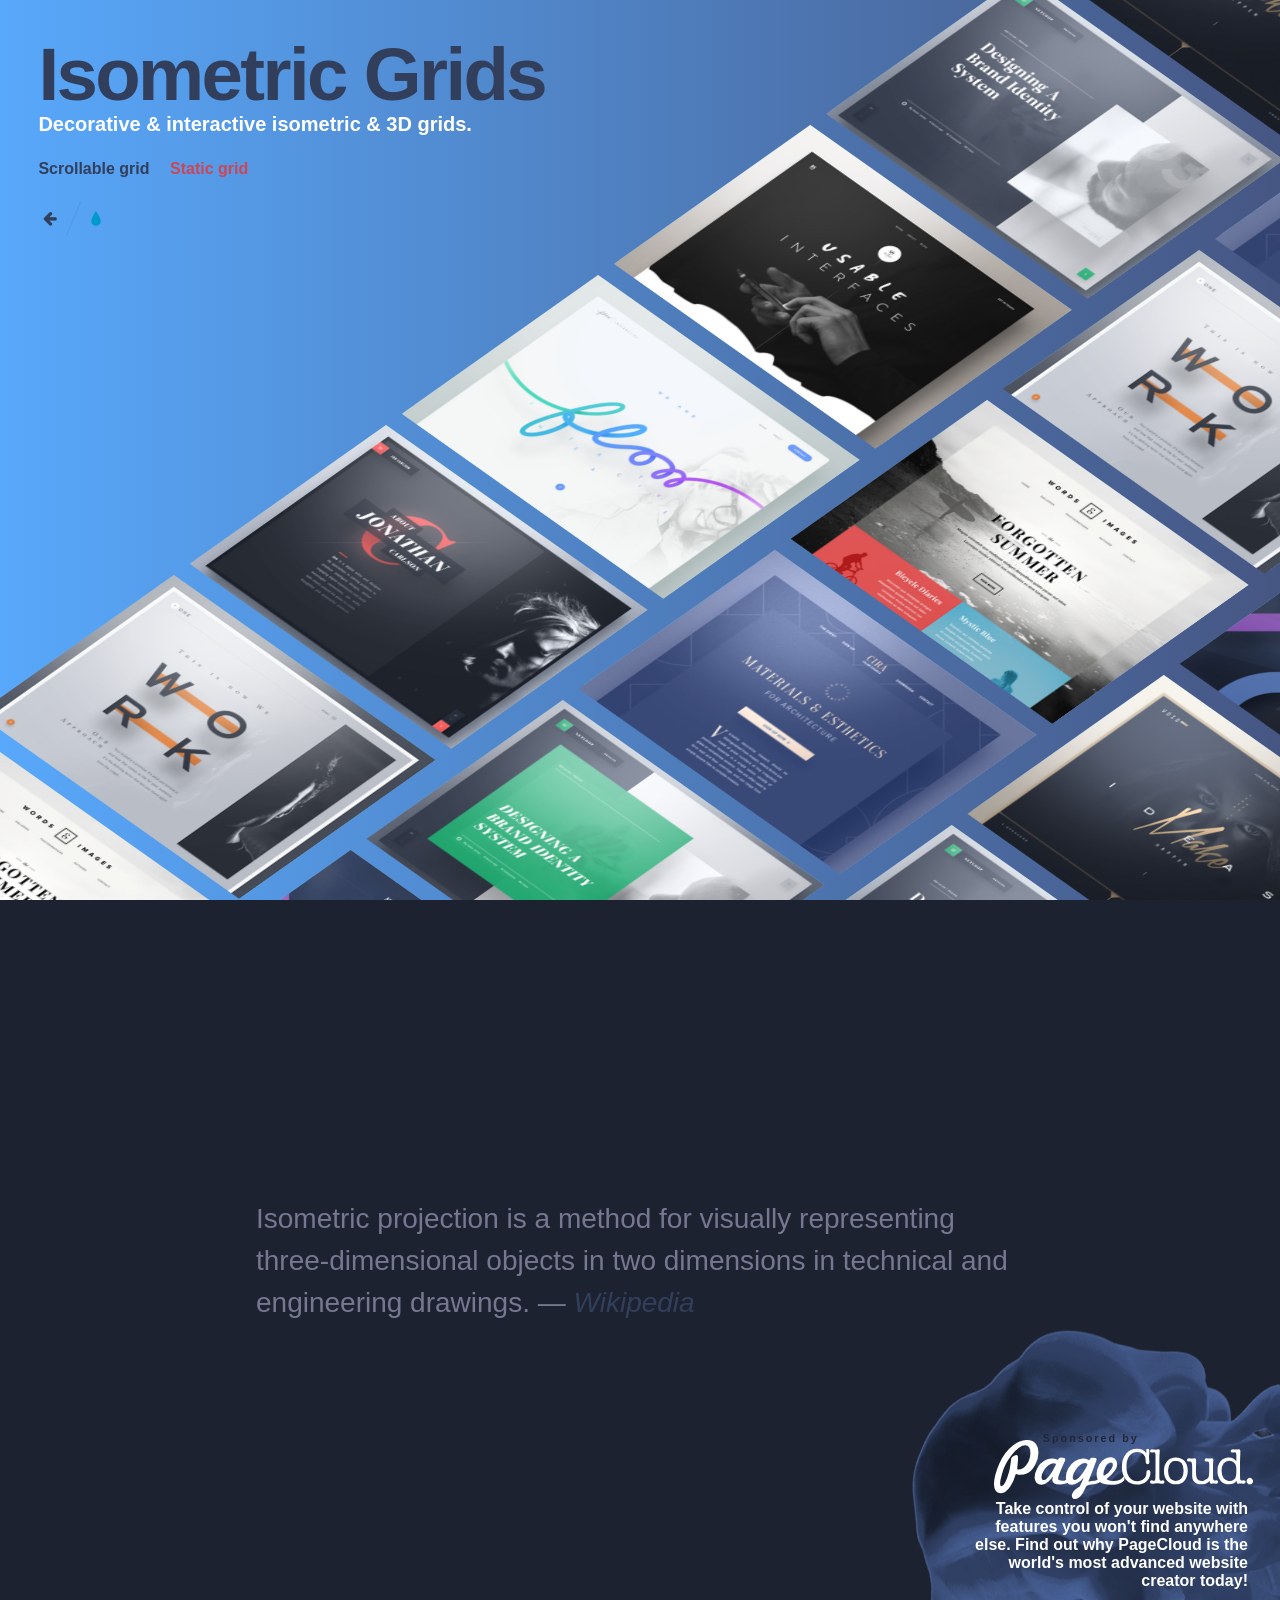
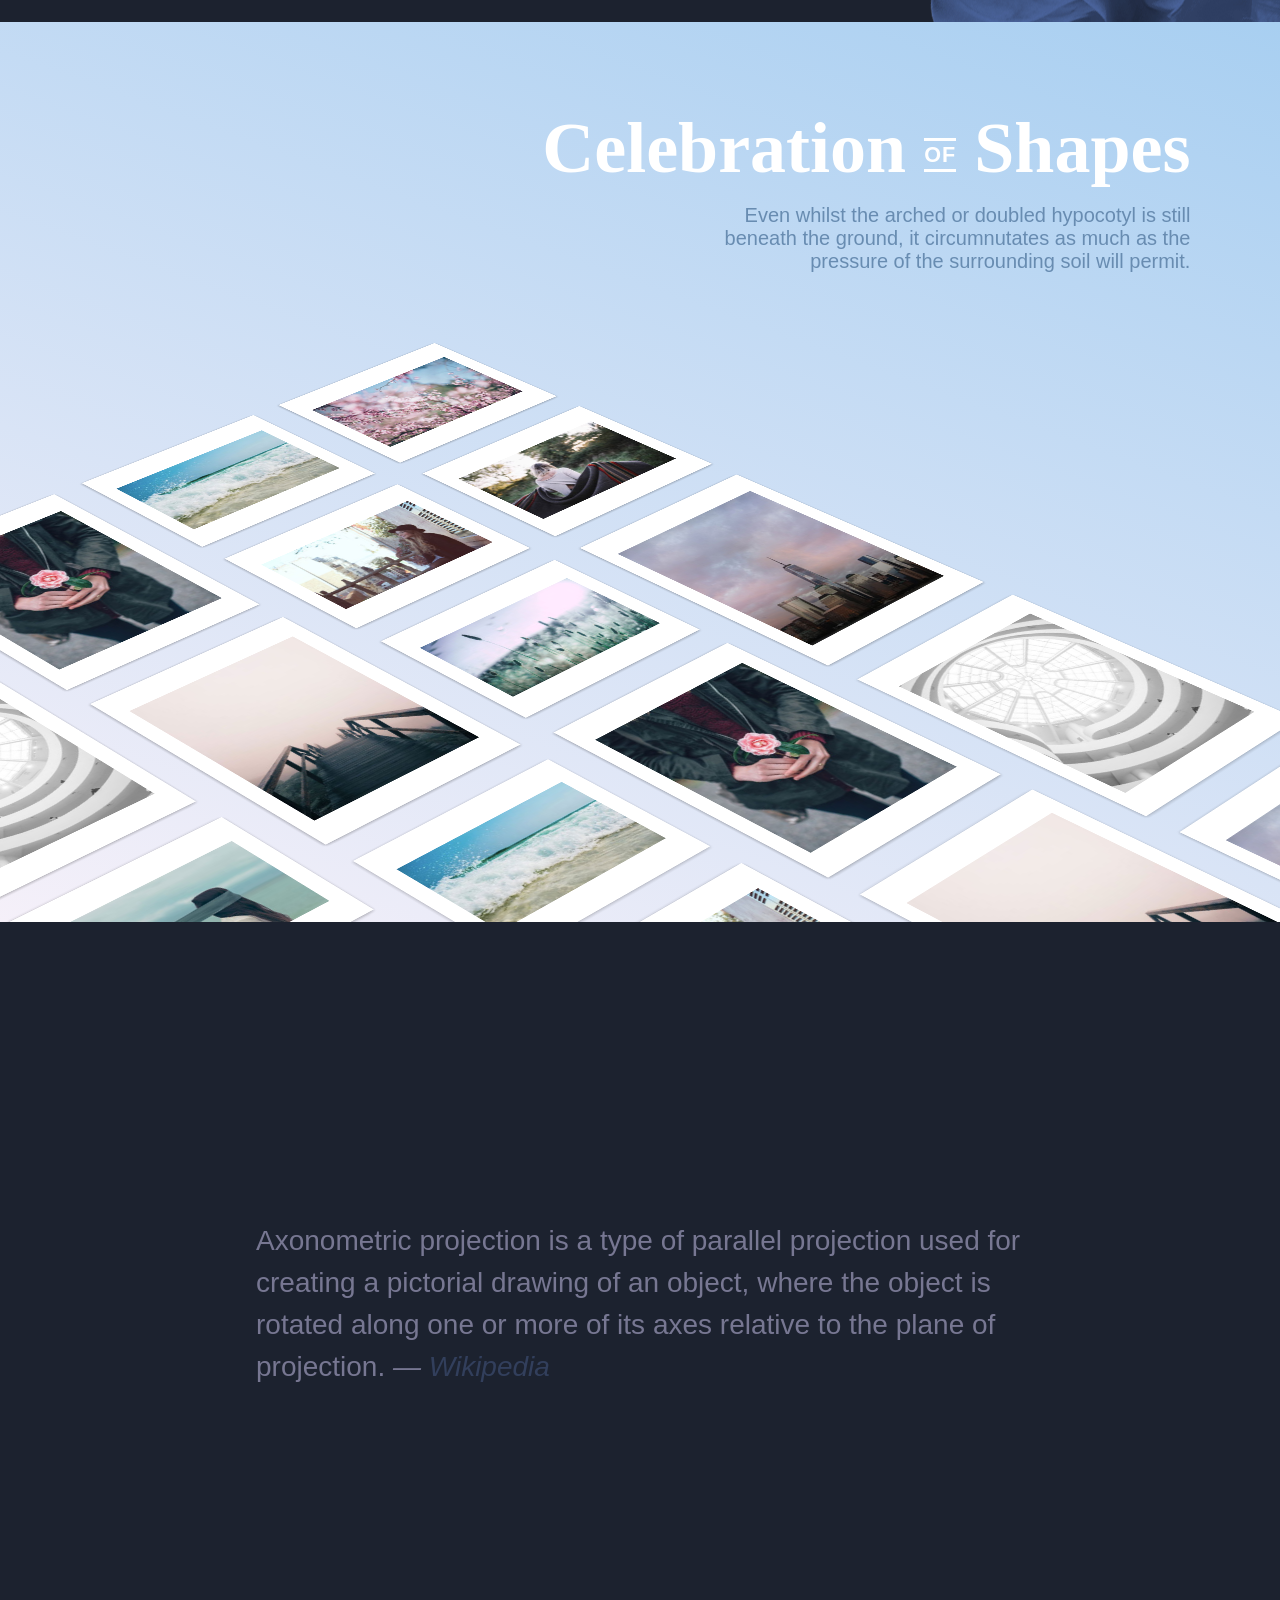
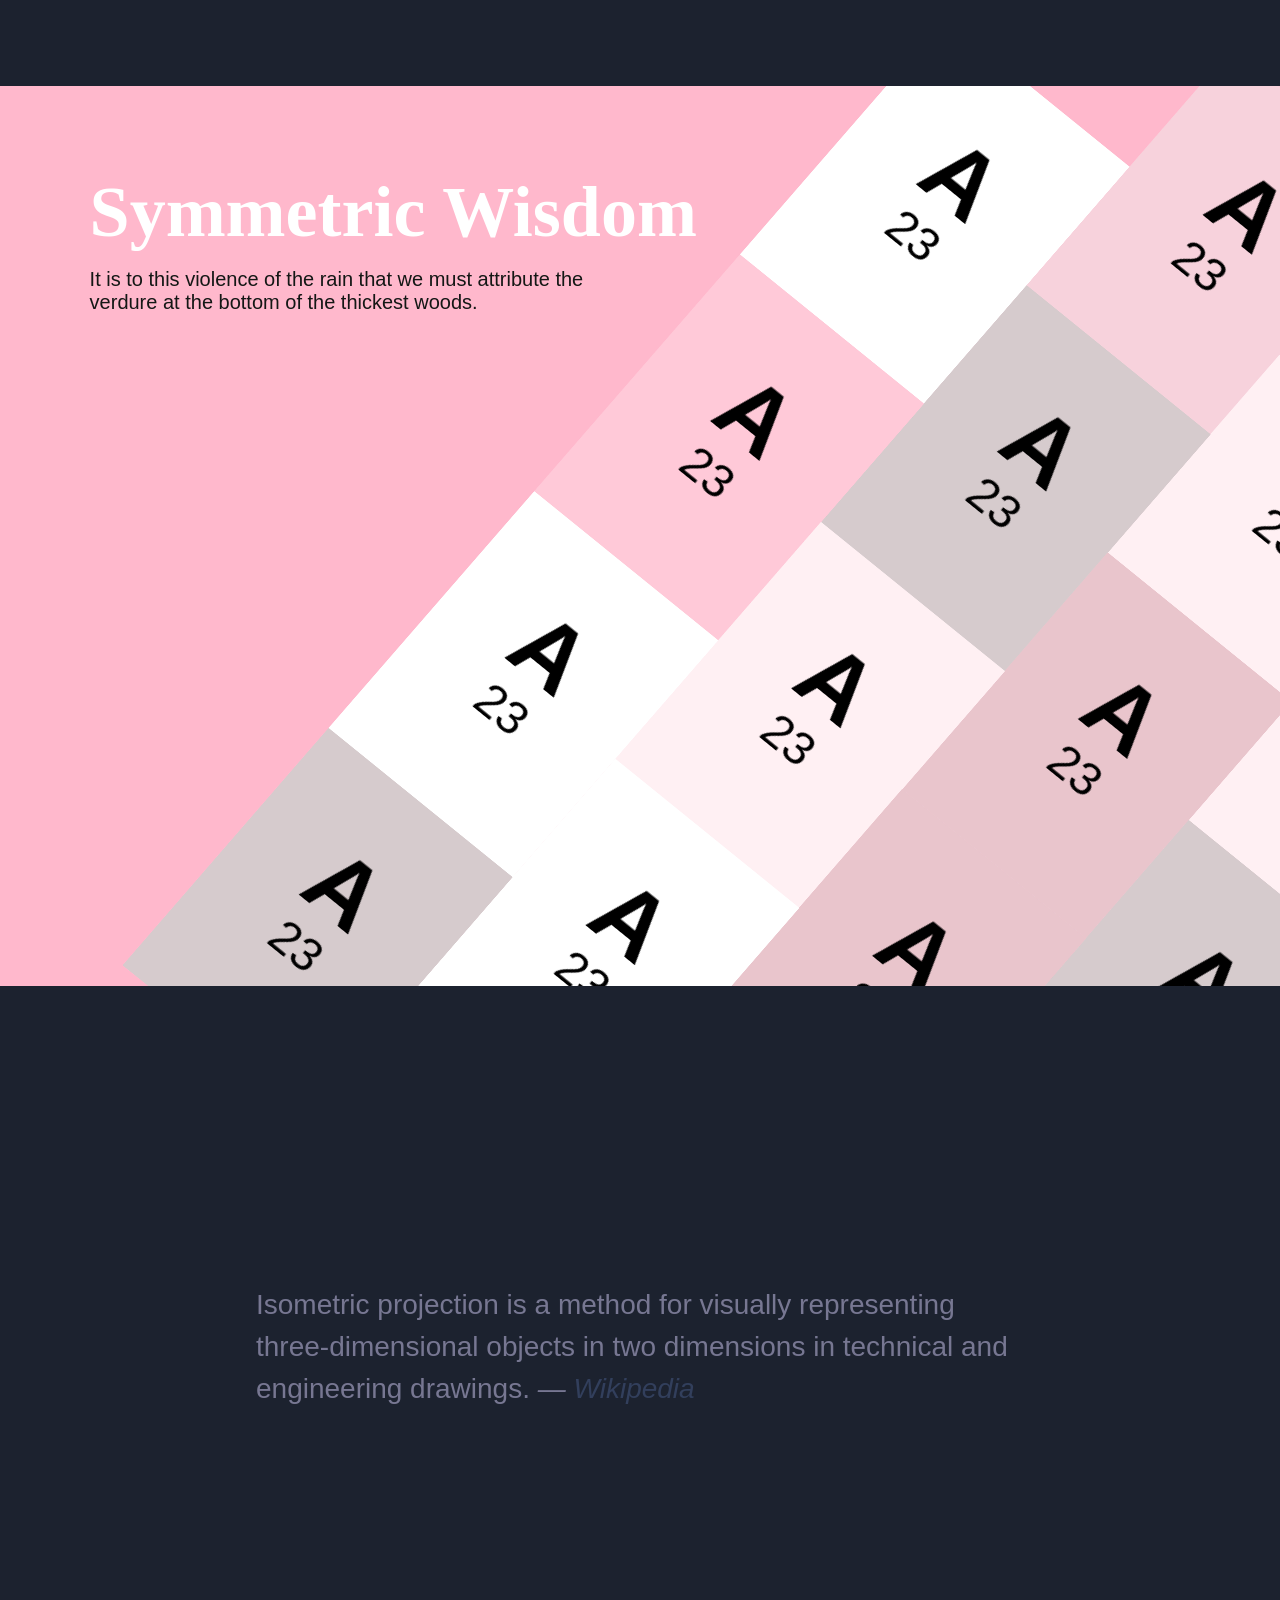
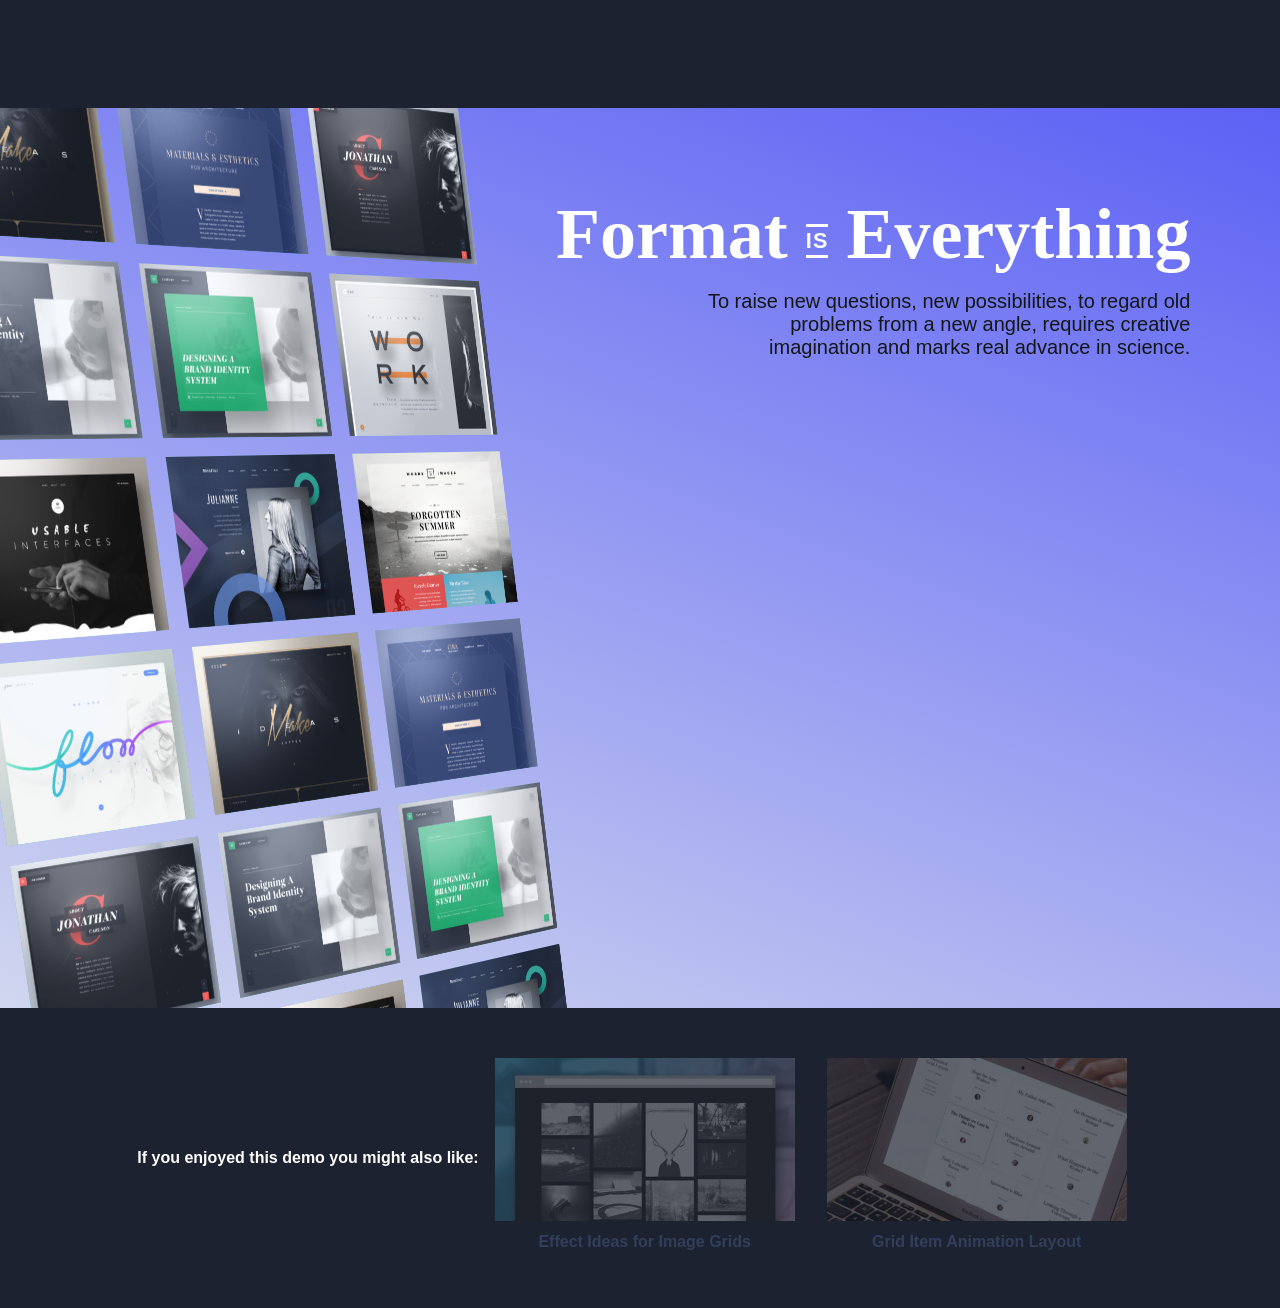
<file: index2.html>
<!DOCTYPE html>
<html lang="en" class="no-js">
	<head>
		<meta charset="UTF-8" />
		<meta http-equiv="X-UA-Compatible" content="IE=edge">
		<meta name="viewport" content="width=device-width, initial-scale=1">
		<title>Isometric Grids | Demo 2 | Codrops</title>
		<meta name="description" content="Decorative &amp; interactive isometric &amp; 3D grids." />
		<meta name="keywords" content="isometric, grid, images, masonry, perspective" />
		<meta name="author" content="Codrops" />
		<link rel="shortcut icon" href="favicon.ico">
		<link rel="stylesheet" type="text/css" href="css/normalize.css" />
		<link rel="stylesheet" type="text/css" href="css/demo.css" />
		<link rel="stylesheet" type="text/css" href="css/component.css" />
		<script src="js/modernizr.custom.js"></script>
	</head>
	<body class="demo-2">
		<main>
			<header class="codrops-header">
				<h1>Isometric Grids</h1>
				<p>Decorative &amp; interactive isometric &amp; 3D grids.<p>
				<nav class="codrops-demos">
					<a href="index.html">Scrollable grid</a>
					<a class="current-demo" href="index2.html">Static grid</a>
				</nav>
				<div class="codrops-links">
					<a class="codrops-icon codrops-icon--prev" href="http://tympanus.net/Development/DistortedButtonEffects/" title="Previous Demo"><span>Previous Demo</span></a>
					<a class="codrops-icon codrops-icon--drop" href="http://tympanus.net/codrops/?p=27094" title="Back to the article"><span>Back to the Codrops article</span></a>
				</div>
			</header>
			<section class="section section--intro">
				<div class="isolayer isolayer--deco1 isolayer--shadow">
					<ul class="grid">
						<li class="grid__item">
							<a class="grid__link" href="https://dribbble.com/fuviz"><div class="layer"></div><div class="layer"></div><div class="layer"></div><img class="grid__img layer" src="img/Dribbble/1.png" alt="01" />
							</a>
						</li>
						<li class="grid__item">
							<a class="grid__link" href="https://dribbble.com/fuviz"><div class="layer"></div><div class="layer"></div><div class="layer"></div><img class="grid__img layer" src="img/Dribbble/2.png" alt="02" /></a>
						</li>
						<li class="grid__item">
							<a class="grid__link" href="https://dribbble.com/fuviz"><div class="layer"></div><div class="layer"></div><div class="layer"></div><img class="grid__img layer" src="img/Dribbble/3.png" alt="03" /></a>
						</li>
						<li class="grid__item">
							<a class="grid__link" href="https://dribbble.com/fuviz"><div class="layer"></div><div class="layer"></div><div class="layer"></div><img class="grid__img layer" src="img/Dribbble/4.png" alt="04" /></a>
						</li>
						<li class="grid__item">
							<a class="grid__link" href="https://dribbble.com/fuviz"><div class="layer"></div><div class="layer"></div><div class="layer"></div><img class="grid__img layer" src="img/Dribbble/5.png" alt="05" /></a>
						</li>
						<li class="grid__item">
							<a class="grid__link" href="https://dribbble.com/fuviz"><div class="layer"></div><div class="layer"></div><div class="layer"></div><img class="grid__img layer" src="img/Dribbble/6.png" alt="06" /></a>
						</li>
						<li class="grid__item">
							<a class="grid__link" href="https://dribbble.com/fuviz"><div class="layer"></div><div class="layer"></div><div class="layer"></div><img class="grid__img layer" src="img/Dribbble/7.png" alt="07" /></a>
						</li>
						<li class="grid__item">
							<a class="grid__link" href="https://dribbble.com/fuviz"><div class="layer"></div><div class="layer"></div><div class="layer"></div><img class="grid__img layer" src="img/Dribbble/8.png" alt="08" /></a>
						</li>
						<li class="grid__item">
							<a class="grid__link" href="https://dribbble.com/fuviz"><div class="layer"></div><div class="layer"></div><div class="layer"></div><img class="grid__img layer" src="img/Dribbble/9.png" alt="09" /></a>
						</li>
						<li class="grid__item">
							<a class="grid__link" href="https://dribbble.com/fuviz"><div class="layer"></div><div class="layer"></div><div class="layer"></div><img class="grid__img layer" src="img/Dribbble/10.png" alt="10" /></a>
						</li>
						<li class="grid__item">
							<a class="grid__link" href="https://dribbble.com/fuviz"><div class="layer"></div><div class="layer"></div><div class="layer"></div><img class="grid__img layer" src="img/Dribbble/1.png" alt="01" /></a>
						</li>
						<li class="grid__item">
							<a class="grid__link" href="https://dribbble.com/fuviz"><div class="layer"></div><div class="layer"></div><div class="layer"></div><img class="grid__img layer" src="img/Dribbble/2.png" alt="02" /></a>
						</li>
						<li class="grid__item">
							<a class="grid__link" href="https://dribbble.com/fuviz"><div class="layer"></div><div class="layer"></div><div class="layer"></div><img class="grid__img layer" src="img/Dribbble/3.png" alt="03" /></a>
						</li>
						<li class="grid__item">
							<a class="grid__link" href="https://dribbble.com/fuviz"><div class="layer"></div><div class="layer"></div><div class="layer"></div><img class="grid__img layer" src="img/Dribbble/4.png" alt="04" /></a>
						</li>
						<li class="grid__item">
							<a class="grid__link" href="https://dribbble.com/fuviz"><div class="layer"></div><div class="layer"></div><div class="layer"></div><img class="grid__img layer" src="img/Dribbble/5.png" alt="05" /></a>
						</li>
						<li class="grid__item">
							<a class="grid__link" href="https://dribbble.com/fuviz"><div class="layer"></div><div class="layer"></div><div class="layer"></div><img class="grid__img layer" src="img/Dribbble/6.png" alt="06" /></a>
						</li>
						<li class="grid__item">
							<a class="grid__link" href="https://dribbble.com/fuviz"><div class="layer"></div><div class="layer"></div><div class="layer"></div><img class="grid__img layer" src="img/Dribbble/7.png" alt="07" /></a>
						</li>
						<li class="grid__item">
							<a class="grid__link" href="https://dribbble.com/fuviz"><div class="layer"></div><div class="layer"></div><div class="layer"></div><img class="grid__img layer" src="img/Dribbble/8.png" alt="08" /></a>
						</li>
						<li class="grid__item">
							<a class="grid__link" href="https://dribbble.com/fuviz"><div class="layer"></div><div class="layer"></div><div class="layer"></div><img class="grid__img layer" src="img/Dribbble/9.png" alt="09" /></a>
						</li>
						<li class="grid__item">
							<a class="grid__link" href="https://dribbble.com/fuviz"><div class="layer"></div><div class="layer"></div><div class="layer"></div><img class="grid__img layer" src="img/Dribbble/10.png" alt="10" /></a>
						</li>
					</ul>
				</div>
			</section><!--/intro-->
			<section class="interval">
				<p class="interval__text">Isometric projection is a method for visually representing three-dimensional objects in two dimensions in technical and engineering drawings. <em>&mdash; <a href="https://en.wikipedia.org/wiki/Isometric_projection">Wikipedia</a></em></p>
				<a class="pater" href="https://goo.gl/KArLiy">
					<h2 class="pater__title" aria-label="PageCloud"><img src="img/PageCloud_logo.svg" alt="PageCloud Logo"/></h2>
					<p class="pater__desc">Take control of your website with features you won't find anywhere else. Find out why PageCloud is the world's most advanced website creator today!</p>
				</a>
			</section>
			<section class="section section--right section--portraits">
				<h2 class="section__heading">Celebration <em>of</em> Shapes</h2>
				<p class="section__subtitle">Even whilst the arched or doubled hypocotyl is still beneath the ground, it circumnutates as much as the pressure of the surrounding soil will permit.</p>
				<div class="isolayer isolayer--deco2">
					<ul class="grid">
						<li class="grid__item">
							<a class="grid__link" href="#">
								<img class="grid__img layer" src="img/1.jpg" alt="01" />
								<img class="grid__img layer" src="img/6.jpg" alt="01" />
								<img class="grid__img layer" src="img/4.jpg" alt="01" />
								<img class="grid__img layer" src="img/3.jpg" alt="01" />
								<img class="grid__img layer" src="img/1.jpg" alt="01" />
							</a>
						</li>
						<li class="grid__item">
							<a class="grid__link" href="#">
								<img class="grid__img layer" src="img/2.jpg" alt="01" />
								<img class="grid__img layer" src="img/10.jpg" alt="01" />
								<img class="grid__img layer" src="img/8.jpg" alt="01" />
								<img class="grid__img layer" src="img/5.jpg" alt="01" />
								<img class="grid__img layer" src="img/2.jpg" alt="01" />
							</a>
						</li>
						<li class="grid__item">
							<a class="grid__link" href="#">
								<img class="grid__img layer" src="img/3.jpg" alt="01" />
								<img class="grid__img layer" src="img/6.jpg" alt="01" />
								<img class="grid__img layer" src="img/4.jpg" alt="01" />
								<img class="grid__img layer" src="img/1.jpg" alt="01" />
								<img class="grid__img layer" src="img/3.jpg" alt="01" />
							</a>
						</li>
						<li class="grid__item">
							<a class="grid__link" href="#">
								<img class="grid__img layer" src="img/4.jpg" alt="01" />
								<img class="grid__img layer" src="img/6.jpg" alt="01" />
								<img class="grid__img layer" src="img/4.jpg" alt="01" />
								<img class="grid__img layer" src="img/3.jpg" alt="01" />
								<img class="grid__img layer" src="img/4.jpg" alt="01" />
							</a>
						</li>
						<li class="grid__item">
							<a class="grid__link" href="#">
								<img class="grid__img layer" src="img/5.jpg" alt="01" />
								<img class="grid__img layer" src="img/11.jpg" alt="01" />
								<img class="grid__img layer" src="img/8.jpg" alt="01" />
								<img class="grid__img layer" src="img/2.jpg" alt="01" />
								<img class="grid__img layer" src="img/5.jpg" alt="01" />
							</a>
						</li>
						<li class="grid__item">
							<a class="grid__link" href="#">
								<img class="grid__img layer" src="img/6.jpg" alt="01" />
								<img class="grid__img layer" src="img/9.jpg" alt="01" />
								<img class="grid__img layer" src="img/4.jpg" alt="01" />
								<img class="grid__img layer" src="img/3.jpg" alt="01" />
								<img class="grid__img layer" src="img/6.jpg" alt="01" />
							</a>
						</li>
						<li class="grid__item">
							<a class="grid__link" href="#">
								<img class="grid__img layer" src="img/7.jpg" alt="01" />
								<img class="grid__img layer" src="img/6.jpg" alt="01" />
								<img class="grid__img layer" src="img/4.jpg" alt="01" />
								<img class="grid__img layer" src="img/3.jpg" alt="01" />
								<img class="grid__img layer" src="img/7.jpg" alt="01" />
							</a>
						</li>
						<li class="grid__item">
							<a class="grid__link" href="#">
								<img class="grid__img layer" src="img/8.jpg" alt="01" />
								<img class="grid__img layer" src="img/2.jpg" alt="01" />
								<img class="grid__img layer" src="img/11.jpg" alt="01" />
								<img class="grid__img layer" src="img/10.jpg" alt="01" />
								<img class="grid__img layer" src="img/8.jpg" alt="01" />
							</a>
						</li>
						<li class="grid__item">
							<a class="grid__link" href="#">
								<img class="grid__img layer" src="img/9.jpg" alt="01" />
								<img class="grid__img layer" src="img/6.jpg" alt="01" />
								<img class="grid__img layer" src="img/4.jpg" alt="01" />
								<img class="grid__img layer" src="img/1.jpg" alt="01" />
								<img class="grid__img layer" src="img/9.jpg" alt="01" />
							</a>
						</li>
						<li class="grid__item">
							<a class="grid__link" href="#">
								<img class="grid__img layer" src="img/10.jpg" alt="01" />
								<img class="grid__img layer" src="img/5.jpg" alt="01" />
								<img class="grid__img layer" src="img/2.jpg" alt="01" />
								<img class="grid__img layer" src="img/11.jpg" alt="01" />
								<img class="grid__img layer" src="img/10.jpg" alt="01" />
							</a>
						</li>
						<li class="grid__item">
							<a class="grid__link" href="#">
								<img class="grid__img layer" src="img/1.jpg" alt="01" />
								<img class="grid__img layer" src="img/6.jpg" alt="01" />
								<img class="grid__img layer" src="img/4.jpg" alt="01" />
								<img class="grid__img layer" src="img/3.jpg" alt="01" />
								<img class="grid__img layer" src="img/1.jpg" alt="01" />
							</a>
						</li>
						<li class="grid__item">
							<a class="grid__link" href="#">
								<img class="grid__img layer" src="img/2.jpg" alt="01" />
								<img class="grid__img layer" src="img/10.jpg" alt="01" />
								<img class="grid__img layer" src="img/8.jpg" alt="01" />
								<img class="grid__img layer" src="img/5.jpg" alt="01" />
								<img class="grid__img layer" src="img/2.jpg" alt="01" />
							</a>
						</li>
						<li class="grid__item">
							<a class="grid__link" href="#">
								<img class="grid__img layer" src="img/6.jpg" alt="01" />
								<img class="grid__img layer" src="img/4.jpg" alt="01" />
								<img class="grid__img layer" src="img/1.jpg" alt="01" />
								<img class="grid__img layer" src="img/3.jpg" alt="01" />
							</a>
						</li>
						<li class="grid__item">
							<a class="grid__link" href="#">
								<img class="grid__img layer" src="img/4.jpg" alt="01" />
								<img class="grid__img layer" src="img/6.jpg" alt="01" />
								<img class="grid__img layer" src="img/4.jpg" alt="01" />
								<img class="grid__img layer" src="img/3.jpg" alt="01" />
								<img class="grid__img layer" src="img/4.jpg" alt="01" />
							</a>
						</li>
						<li class="grid__item">
							<a class="grid__link" href="#">
								<img class="grid__img layer" src="img/11.jpg" alt="01" />
								<img class="grid__img layer" src="img/8.jpg" alt="01" />
								<img class="grid__img layer" src="img/2.jpg" alt="01" />
								<img class="grid__img layer" src="img/5.jpg" alt="01" />
							</a>
						</li>
						<li class="grid__item">
							<a class="grid__link" href="#">
								<img class="grid__img layer" src="img/6.jpg" alt="01" />
								<img class="grid__img layer" src="img/9.jpg" alt="01" />
								<img class="grid__img layer" src="img/4.jpg" alt="01" />
								<img class="grid__img layer" src="img/3.jpg" alt="01" />
								<img class="grid__img layer" src="img/6.jpg" alt="01" />
							</a>
						</li>
						<li class="grid__item">
							<a class="grid__link" href="#">
								<img class="grid__img layer" src="img/7.jpg" alt="01" />
								<img class="grid__img layer" src="img/6.jpg" alt="01" />
								<img class="grid__img layer" src="img/4.jpg" alt="01" />
								<img class="grid__img layer" src="img/3.jpg" alt="01" />
								<img class="grid__img layer" src="img/7.jpg" alt="01" />
							</a>
						</li>
						<li class="grid__item">
							<a class="grid__link" href="#">
								<img class="grid__img layer" src="img/2.jpg" alt="01" />
								<img class="grid__img layer" src="img/11.jpg" alt="01" />
								<img class="grid__img layer" src="img/10.jpg" alt="01" />
								<img class="grid__img layer" src="img/8.jpg" alt="01" />
							</a>
						</li>
						<li class="grid__item">
							<a class="grid__link" href="#">
								<img class="grid__img layer" src="img/9.jpg" alt="01" />
								<img class="grid__img layer" src="img/6.jpg" alt="01" />
								<img class="grid__img layer" src="img/4.jpg" alt="01" />
								<img class="grid__img layer" src="img/1.jpg" alt="01" />
								<img class="grid__img layer" src="img/9.jpg" alt="01" />
							</a>
						</li>
						<li class="grid__item">
							<a class="grid__link" href="#">
								<img class="grid__img layer" src="img/5.jpg" alt="01" />
								<img class="grid__img layer" src="img/2.jpg" alt="01" />
								<img class="grid__img layer" src="img/11.jpg" alt="01" />
								<img class="grid__img layer" src="img/10.jpg" alt="01" />
							</a>
						</li>
						<li class="grid__item">
							<a class="grid__link" href="#">
								<img class="grid__img layer" src="img/7.jpg" alt="01" />
								<img class="grid__img layer" src="img/6.jpg" alt="01" />
								<img class="grid__img layer" src="img/4.jpg" alt="01" />
								<img class="grid__img layer" src="img/3.jpg" alt="01" />
								<img class="grid__img layer" src="img/7.jpg" alt="01" />
							</a>
						</li>
						<li class="grid__item">
							<a class="grid__link" href="#">
								<img class="grid__img layer" src="img/2.jpg" alt="01" />
								<img class="grid__img layer" src="img/11.jpg" alt="01" />
								<img class="grid__img layer" src="img/10.jpg" alt="01" />
								<img class="grid__img layer" src="img/8.jpg" alt="01" />
							</a>
						</li>
						<li class="grid__item">
							<a class="grid__link" href="#">
								<img class="grid__img layer" src="img/9.jpg" alt="01" />
								<img class="grid__img layer" src="img/6.jpg" alt="01" />
								<img class="grid__img layer" src="img/4.jpg" alt="01" />
								<img class="grid__img layer" src="img/1.jpg" alt="01" />
								<img class="grid__img layer" src="img/9.jpg" alt="01" />
							</a>
						</li>
						<li class="grid__item">
							<a class="grid__link" href="#">
								<img class="grid__img layer" src="img/5.jpg" alt="01" />
								<img class="grid__img layer" src="img/2.jpg" alt="01" />
								<img class="grid__img layer" src="img/11.jpg" alt="01" />
								<img class="grid__img layer" src="img/10.jpg" alt="01" />
							</a>
						</li>
						<li class="grid__item">
							<a class="grid__link" href="#">
								<img class="grid__img layer" src="img/7.jpg" alt="01" />
								<img class="grid__img layer" src="img/6.jpg" alt="01" />
								<img class="grid__img layer" src="img/4.jpg" alt="01" />
								<img class="grid__img layer" src="img/3.jpg" alt="01" />
								<img class="grid__img layer" src="img/7.jpg" alt="01" />
							</a>
						</li>
						<li class="grid__item">
							<a class="grid__link" href="#">
								<img class="grid__img layer" src="img/2.jpg" alt="01" />
								<img class="grid__img layer" src="img/11.jpg" alt="01" />
								<img class="grid__img layer" src="img/10.jpg" alt="01" />
								<img class="grid__img layer" src="img/8.jpg" alt="01" />
							</a>
						</li>
						<li class="grid__item">
							<a class="grid__link" href="#">
								<img class="grid__img layer" src="img/9.jpg" alt="01" />
								<img class="grid__img layer" src="img/6.jpg" alt="01" />
								<img class="grid__img layer" src="img/4.jpg" alt="01" />
								<img class="grid__img layer" src="img/1.jpg" alt="01" />
								<img class="grid__img layer" src="img/9.jpg" alt="01" />
							</a>
						</li>
						<li class="grid__item">
							<a class="grid__link" href="#">
								<img class="grid__img layer" src="img/5.jpg" alt="01" />
								<img class="grid__img layer" src="img/2.jpg" alt="01" />
								<img class="grid__img layer" src="img/11.jpg" alt="01" />
								<img class="grid__img layer" src="img/10.jpg" alt="01" />
							</a>
						</li>
					</ul>
				</div>
			</section><!--/portraits-->
			<section class="interval">
				<p class="interval__text">Axonometric projection is a type of parallel projection used for creating a pictorial drawing of an object, where the object is rotated along one or more of its axes relative to the plane of projection. <em>&mdash; <a href="https://en.wikipedia.org/wiki/Axonometric_projection">Wikipedia</a></em></p>
			</section>
			<section class="section section--cards">
				<h2 class="section__heading">Symmetric Wisdom</h2>
				<p class="section__subtitle">It is to this violence of the rain that we must attribute the verdure at the bottom of the thickest woods.</p>
				<div class="isolayer isolayer--deco3">
					<ul class="grid">
						<li class="grid__item">
							<a class="grid__link" href="#">
								<div class="layer"><span class="decoletter">A</span><span class="deconumber">23</span></div>
								<div class="layer"><span class="decoletter">A</span><span class="deconumber">23</span></div>
								<div class="layer"><span class="decoletter">A</span><span class="deconumber">23</span></div>
							</a>
						</li>
						<li class="grid__item">
							<a class="grid__link" href="#">
								<div class="layer"><span class="decoletter">A</span><span class="deconumber">23</span></div>
								<div class="layer"><span class="decoletter">A</span><span class="deconumber">23</span></div>
								<div class="layer"><span class="decoletter">A</span><span class="deconumber">23</span></div>
							</a>
						</li>
						<li class="grid__item">
							<a class="grid__link" href="#">
								<div class="layer"><span class="decoletter">A</span><span class="deconumber">23</span></div>
								<div class="layer"><span class="decoletter">A</span><span class="deconumber">23</span></div>
								<div class="layer"><span class="decoletter">A</span><span class="deconumber">23</span></div>
							</a>
						</li>
						<li class="grid__item">
							<a class="grid__link" href="#">
								<div class="layer"><span class="decoletter">A</span><span class="deconumber">23</span></div>
								<div class="layer"><span class="decoletter">A</span><span class="deconumber">23</span></div>
								<div class="layer"><span class="decoletter">A</span><span class="deconumber">23</span></div>
							</a>
						</li>
						<li class="grid__item">
							<a class="grid__link" href="#">
								<div class="layer"><span class="decoletter">A</span><span class="deconumber">23</span></div>
								<div class="layer"><span class="decoletter">A</span><span class="deconumber">23</span></div>
								<div class="layer"><span class="decoletter">A</span><span class="deconumber">23</span></div>
							</a>
						</li>
						<li class="grid__item">
							<a class="grid__link" href="#">
								<div class="layer"><span class="decoletter">A</span><span class="deconumber">23</span></div>
								<div class="layer"><span class="decoletter">A</span><span class="deconumber">23</span></div>
								<div class="layer"><span class="decoletter">A</span><span class="deconumber">23</span></div>
							</a>
						</li>
						<li class="grid__item">
							<a class="grid__link" href="#">
								<div class="layer"><span class="decoletter">A</span><span class="deconumber">23</span></div>
								<div class="layer"><span class="decoletter">A</span><span class="deconumber">23</span></div>
								<div class="layer"><span class="decoletter">A</span><span class="deconumber">23</span></div>
							</a>
						</li>
						<li class="grid__item">
							<a class="grid__link" href="#">
								<div class="layer"><span class="decoletter">A</span><span class="deconumber">23</span></div>
								<div class="layer"><span class="decoletter">A</span><span class="deconumber">23</span></div>
								<div class="layer"><span class="decoletter">A</span><span class="deconumber">23</span></div>
							</a>
						</li>
						<li class="grid__item">
							<a class="grid__link" href="#">
								<div class="layer"><span class="decoletter">A</span><span class="deconumber">23</span></div>
								<div class="layer"><span class="decoletter">A</span><span class="deconumber">23</span></div>
								<div class="layer"><span class="decoletter">A</span><span class="deconumber">23</span></div>
							</a>
						</li>
						<li class="grid__item">
							<a class="grid__link" href="#">
								<div class="layer"><span class="decoletter">A</span><span class="deconumber">23</span></div>
								<div class="layer"><span class="decoletter">A</span><span class="deconumber">23</span></div>
								<div class="layer"><span class="decoletter">A</span><span class="deconumber">23</span></div>
							</a>
						</li>
						<li class="grid__item">
							<a class="grid__link" href="#">
								<div class="layer"><span class="decoletter">A</span><span class="deconumber">23</span></div>
								<div class="layer"><span class="decoletter">A</span><span class="deconumber">23</span></div>
								<div class="layer"><span class="decoletter">A</span><span class="deconumber">23</span></div>
							</a>
						</li>
						<li class="grid__item">
							<a class="grid__link" href="#">
								<div class="layer"><span class="decoletter">A</span><span class="deconumber">23</span></div>
								<div class="layer"><span class="decoletter">A</span><span class="deconumber">23</span></div>
								<div class="layer"><span class="decoletter">A</span><span class="deconumber">23</span></div>
							</a>
						</li>
						<li class="grid__item">
							<a class="grid__link" href="#">
								<div class="layer"><span class="decoletter">A</span><span class="deconumber">23</span></div>
								<div class="layer"><span class="decoletter">A</span><span class="deconumber">23</span></div>
								<div class="layer"><span class="decoletter">A</span><span class="deconumber">23</span></div>
							</a>
						</li>
						<li class="grid__item">
							<a class="grid__link" href="#">
								<div class="layer"><span class="decoletter">A</span><span class="deconumber">23</span></div>
								<div class="layer"><span class="decoletter">A</span><span class="deconumber">23</span></div>
								<div class="layer"><span class="decoletter">A</span><span class="deconumber">23</span></div>
							</a>
						</li>
						<li class="grid__item">
							<a class="grid__link" href="#">
								<div class="layer"><span class="decoletter">A</span><span class="deconumber">23</span></div>
								<div class="layer"><span class="decoletter">A</span><span class="deconumber">23</span></div>
								<div class="layer"><span class="decoletter">A</span><span class="deconumber">23</span></div>
							</a>
						</li>
						<li class="grid__item">
							<a class="grid__link" href="#">
								<div class="layer"><span class="decoletter">A</span><span class="deconumber">23</span></div>
								<div class="layer"><span class="decoletter">A</span><span class="deconumber">23</span></div>
								<div class="layer"><span class="decoletter">A</span><span class="deconumber">23</span></div>
							</a>
						</li>
					</ul>
				</div>
			</section>
			<section class="interval">
				<p class="interval__text">Isometric projection is a method for visually representing three-dimensional objects in two dimensions in technical and engineering drawings. <em>&mdash; <a href="https://en.wikipedia.org/wiki/Isometric_projection">Wikipedia</a></em></p>
			</section>
			<section class="section section--shots section--right">
				<h2 class="section__heading">Format <em>is</em> Everything</h2>
				<p class="section__subtitle">To raise new questions, new possibilities, to regard old problems from a new angle, requires creative imagination and marks real advance in science.</p>
				<div class="isolayer isolayer--deco4">
					<ul class="grid">
						<li class="grid__item">
							<a class="grid__link" href="https://dribbble.com/fuviz"><div class="layer"></div><div class="layer"></div><div class="layer"></div><img class="grid__img layer" src="img/Dribbble/1.png" alt="01" />
							</a>
						</li>
						<li class="grid__item">
							<a class="grid__link" href="https://dribbble.com/fuviz"><div class="layer"></div><div class="layer"></div><div class="layer"></div><img class="grid__img layer" src="img/Dribbble/2.png" alt="02" /></a>
						</li>
						<li class="grid__item">
							<a class="grid__link" href="https://dribbble.com/fuviz"><div class="layer"></div><div class="layer"></div><div class="layer"></div><img class="grid__img layer" src="img/Dribbble/3.png" alt="03" /></a>
						</li>
						<li class="grid__item">
							<a class="grid__link" href="https://dribbble.com/fuviz"><div class="layer"></div><div class="layer"></div><div class="layer"></div><img class="grid__img layer" src="img/Dribbble/4.png" alt="04" /></a>
						</li>
						<li class="grid__item">
							<a class="grid__link" href="https://dribbble.com/fuviz"><div class="layer"></div><div class="layer"></div><div class="layer"></div><img class="grid__img layer" src="img/Dribbble/5.png" alt="05" /></a>
						</li>
						<li class="grid__item">
							<a class="grid__link" href="https://dribbble.com/fuviz"><div class="layer"></div><div class="layer"></div><div class="layer"></div><img class="grid__img layer" src="img/Dribbble/6.png" alt="06" /></a>
						</li>
						<li class="grid__item">
							<a class="grid__link" href="https://dribbble.com/fuviz"><div class="layer"></div><div class="layer"></div><div class="layer"></div><img class="grid__img layer" src="img/Dribbble/7.png" alt="07" /></a>
						</li>
						<li class="grid__item">
							<a class="grid__link" href="https://dribbble.com/fuviz"><div class="layer"></div><div class="layer"></div><div class="layer"></div><img class="grid__img layer" src="img/Dribbble/8.png" alt="08" /></a>
						</li>
						<li class="grid__item">
							<a class="grid__link" href="https://dribbble.com/fuviz"><div class="layer"></div><div class="layer"></div><div class="layer"></div><img class="grid__img layer" src="img/Dribbble/9.png" alt="09" /></a>
						</li>
						<li class="grid__item">
							<a class="grid__link" href="https://dribbble.com/fuviz"><div class="layer"></div><div class="layer"></div><div class="layer"></div><img class="grid__img layer" src="img/Dribbble/10.png" alt="10" /></a>
						</li>
						<li class="grid__item">
							<a class="grid__link" href="https://dribbble.com/fuviz"><div class="layer"></div><div class="layer"></div><div class="layer"></div><img class="grid__img layer" src="img/Dribbble/1.png" alt="01" /></a>
						</li>
						<li class="grid__item">
							<a class="grid__link" href="https://dribbble.com/fuviz"><div class="layer"></div><div class="layer"></div><div class="layer"></div><img class="grid__img layer" src="img/Dribbble/2.png" alt="02" /></a>
						</li>
						<li class="grid__item">
							<a class="grid__link" href="https://dribbble.com/fuviz"><div class="layer"></div><div class="layer"></div><div class="layer"></div><img class="grid__img layer" src="img/Dribbble/3.png" alt="03" /></a>
						</li>
						<li class="grid__item">
							<a class="grid__link" href="https://dribbble.com/fuviz"><div class="layer"></div><div class="layer"></div><div class="layer"></div><img class="grid__img layer" src="img/Dribbble/4.png" alt="04" /></a>
						</li>
						<li class="grid__item">
							<a class="grid__link" href="https://dribbble.com/fuviz"><div class="layer"></div><div class="layer"></div><div class="layer"></div><img class="grid__img layer" src="img/Dribbble/5.png" alt="05" /></a>
						</li>
						<li class="grid__item">
							<a class="grid__link" href="https://dribbble.com/fuviz"><div class="layer"></div><div class="layer"></div><div class="layer"></div><img class="grid__img layer" src="img/Dribbble/6.png" alt="06" /></a>
						</li>
						<li class="grid__item">
							<a class="grid__link" href="https://dribbble.com/fuviz"><div class="layer"></div><div class="layer"></div><div class="layer"></div><img class="grid__img layer" src="img/Dribbble/7.png" alt="07" /></a>
						</li>
						<li class="grid__item">
							<a class="grid__link" href="https://dribbble.com/fuviz"><div class="layer"></div><div class="layer"></div><div class="layer"></div><img class="grid__img layer" src="img/Dribbble/8.png" alt="08" /></a>
						</li>
						<li class="grid__item">
							<a class="grid__link" href="https://dribbble.com/fuviz"><div class="layer"></div><div class="layer"></div><div class="layer"></div><img class="grid__img layer" src="img/Dribbble/9.png" alt="09" /></a>
						</li>
						<li class="grid__item">
							<a class="grid__link" href="https://dribbble.com/fuviz"><div class="layer"></div><div class="layer"></div><div class="layer"></div><img class="grid__img layer" src="img/Dribbble/10.png" alt="10" /></a>
						</li>
					</ul>
				</div>
			</section>
			<!-- Related demos -->
			<section class="content content--related">
				<p>If you enjoyed this demo you might also like:</p>
				<a class="media-item" href="http://tympanus.net/Development/ImageGridEffects/">
					<img class="media-item__img" src="img/related/ImageGridEffects.jpg">
					<h3 class="media-item__title">Effect Ideas for Image Grids</h3>
				</a>
				<a class="media-item" href="http://tympanus.net/Development/AnimatedGridLayout/">
					<img class="media-item__img" src="img/related/GridItemAnimation.jpg">
					<h3 class="media-item__title">Grid Item Animation Layout</h3>
				</a>
			</section>
		</main>
		<script src="js/imagesloaded.pkgd.min.js"></script>
		<script src="js/masonry.pkgd.min.js"></script>
		<script src="js/dynamics.min.js"></script>
		<script src="js/classie.js"></script>
		<script src="js/main.js"></script>
		<script>
		(function() {
			function getRandomInt(min, max) {
				return Math.floor(Math.random() * (max - min + 1)) + min;
			}

			new IsoGrid(document.querySelector('.isolayer--deco1'), {
				transform : 'translateX(33vw) translateY(-340px) rotateX(45deg) rotateZ(45deg)',
				stackItemsAnimation : {
					properties : function(pos) {
						return {
							translateZ: (pos+1) * 30,
							rotateZ: getRandomInt(-4, 4)
						};
					},
					options : function(pos, itemstotal) {
						return {
							type: dynamics.bezier,
							duration: 500,
							points: [{"x":0,"y":0,"cp":[{"x":0.2,"y":1}]},{"x":1,"y":1,"cp":[{"x":0.3,"y":1}]}],
							delay: (itemstotal-pos-1)*40
						};
					}
				}
			});
			
			new IsoGrid(document.querySelector('.isolayer--deco2'), {
				perspective: 3000,
				transform : 'translateY(-150px) rotateX(55deg) rotateZ(-45deg)',
				stackItemsAnimation : {
					properties : function(pos) {
						return {
							translateX: getRandomInt(-60, 60),
							translateY: getRandomInt(-60, 60),
							rotateZ: getRandomInt(-10, 10)
						};
					},
					options : function(pos, itemstotal) {
						return {
							type: dynamics.bezier,
							duration: 800,
							points: [{"x":0,"y":0,"cp":[{"x":0.2,"y":1}]},{"x":1,"y":1,"cp":[{"x":0.3,"y":1}]}],
							delay: (itemstotal-pos-1)*20
						};
					}
				}
			});
			
			new IsoGrid(document.querySelector('.isolayer--deco3'), {
				transform : 'translateX(40vw) translateY(100px) rotateX(15deg) rotateY(0) rotateZ(40deg)',
				stackItemsAnimation : {
					properties : function(pos) {
						return {
							rotateY: pos * -15
						};
					},
					options : function(pos, itemstotal) {
						return {
							type: dynamics.bezier,
							duration: 500,
							points: [{"x":0,"y":0,"cp":[{"x":0.2,"y":1}]},{"x":1,"y":1,"cp":[{"x":0.3,"y":1}]}],
							delay: (itemstotal-pos-1)*40
						};
					}
				}
			});
			
			new IsoGrid(document.querySelector('.isolayer--deco4'), {
				perspective: 3000,
				transform : 'translate3d(-200px,-200px,0) scale3d(0.8,0.8,1) rotateY(45deg) rotateZ(-10deg)',
				stackItemsAnimation : {
					properties : function(pos) {
						return {
							rotateX: (pos+1) * -15
						};
					},
					options : function(pos, itemstotal) {
						return {
							type: dynamics.spring,
							delay: (itemstotal-pos-1)*30
						};
					}
				},
				onGridLoaded : function() {
					classie.add(document.body, 'grid-loaded');
				}
			});
		})();
		</script>
	</body>
</html>
</file>
<file: css/demo.css>
@font-face {
	font-weight: normal;
	font-style: normal;
	font-family: 'codropsicons';
	src:url('../fonts/codropsicons/codropsicons.eot');
	src:url('../fonts/codropsicons/codropsicons.eot?#iefix') format('embedded-opentype'),
		url('../fonts/codropsicons/codropsicons.woff') format('woff'),
		url('../fonts/codropsicons/codropsicons.ttf') format('truetype'),
		url('../fonts/codropsicons/codropsicons.svg#codropsicons') format('svg');
}

*, *::after, *::before { -webkit-box-sizing: border-box; box-sizing: border-box; }
.clearfix::before, .clearfix::after {display: table;  content: ''; }
.clearfix::after { clear: both; }

body {
	font-family: 'Avenir Next', Avenir, 'Helvetica Neue', Helvetica, Arial, sans-serif;
	color: #141715;
	background: #D4D2E0;
	-webkit-font-smoothing: antialiased;
	-moz-osx-font-smoothing: grayscale;
}

a {
	outline: none;
	color: #323F5C;
	text-decoration: none;
}

a:hover, a:focus {
	color: #4d5871;
	outline: none;
}

.button-menu {
	width: 50px;
	height: 30px;
	position: fixed;
	top: 3em;
	right: 3em;
	border: none;
	background: transparent;
	fill: #fff;
	cursor: pointer;
	pointer-events: auto;
}

.button-menu:focus {
	outline: none;
}

/* Header */
.codrops-header {
	padding: 3vmax 0 0 3vmax;
	position: absolute;
	width: 100%;
	z-index: 2000;
	pointer-events: none;
}

.demo-1 .codrops-header {
	position: fixed;
}

.demo-1 main::after {
	content: '';
	width: 100vw;
	height: 100vh;
	position: fixed;
	pointer-events: none;
	top: 0;
	left: 0;
	background: linear-gradient(135deg, transparent, rgba(50,63,92,0.6));
}

.codrops-header h1 {
	margin: 0;
	letter-spacing: -0.035em;
	font-size: 4.65em;
	line-height: 1;
	font-weight: 900;
	color: #323F5C;
}

.codrops-header p {
	padding: 0;
	margin: 0;
    font-size: 1.25em;
    font-weight: bold;
    color: #fff;
}

/* Top Navigation Style */
.codrops-links {
	position: relative;
	display: inline-block;
	text-align: center;
	white-space: nowrap;
	pointer-events: auto;
	margin: 0 0 0 -0.5em;
}

.codrops-links::after {
	content: '';
    position: absolute;
    top: 50%;
    left: 50%;
    width: 1px;
    height: 110%;
    background: #323F5C;
    opacity: 0.1;
    -webkit-transform: translateY(-50%) rotate3d(0, 0, 1, 22.5deg);
    transform: translateY(-50%) rotate3d(0, 0, 1, 22.5deg);
}

.codrops-icon {
	display: inline-block;
	margin: 0.5em;
	width: 1.5em;
	text-decoration: none;
}

.codrops-icon span {
	display: none;
}

.codrops-icon::before {
	margin: 0 5px;
	text-transform: none;
	font-weight: normal;
	font-style: normal;
	font-variant: normal;
	font-family: 'codropsicons';
	line-height: 1;

	speak: none;
	-webkit-font-smoothing: antialiased;
}

.codrops-icon--drop::before {
	content: "\e001";
	color: #0099cc;
}

.codrops-icon--prev::before {
	content: "\e004";
}

/* Demo links */
.codrops-demos {
	margin: 1.5em 0;
}

.codrops-demos a {
	display: inline-block;
	margin: 0 1em 0 0;
	font-weight: bold;
	pointer-events: auto;
}

.codrops-demos a.current-demo {
	color: #ce4555;
}

/* Content */

.content {
	height: 300px;
	position: relative;
	display: flex;
	justify-content: center;
	align-items: center;
	isolation: isolate;
}

.content__title {
	font-family: forma-djr-display, sans-serif;
	font-weight: 700;
	position: relative;
	z-index: 10000;
	font-size: 27vw;
	mix-blend-mode: var(--blendmode-title);
	-webkit-text-stroke: 2px var(--color-title);
	text-stroke: 2px var(--color-title);
	-webkit-text-fill-color: transparent;
	text-fill-color: transparent;
	color: transparent;
	pointer-events: none;
}

.content__img {
	max-width: var(--img-maxwidth);
	position: absolute;
	top: 0;
	left: 0;
	opacity: 0;
	will-change: transform;
	filter: var(--filter-img);
}

.content__img--full {
	width: 100%;
	height: 100%;
	background-size: cover;
}
.section {
	overflow: hidden;
	position: relative;
	height: 100vh;
	min-height: 800px;
	max-height: 1200px;
	padding: 7vmax;
}

.section--right {
	text-align: right;
}

.section--intro {
	background: linear-gradient(90deg, #58A8FB, #465683);
}

.section--portraits {
	background: linear-gradient(20deg, #F5F0F9, #A8CFF1);
}

.section--shots {
	background: linear-gradient(20deg, #D1D7EF, #5C61F5);
}

.section--cards {
	background: #FFB8CC;
}

.section__heading {
	pointer-events: none;
	padding: 0;
	font-size: 4.5em;
	line-height: 1;
	margin: 0;
	color: #fff;
	position: relative;
	z-index: 1000;
	font-family: 'Playfair Display', serif;
}

.section__heading em {
	font-family: sans-serif;
	font-style: normal;
	text-transform: uppercase;
	font-size: 0.3em;
	border-top: 3px solid #fff;
	border-bottom: 3px solid #fff;
	padding: 0.15em 0;
	vertical-align: middle;
	display: inline-block;
	letter-spacing: 0.05em;
}

.section__subtitle {
	pointer-events: none;
	font-size: 1.25em;
	max-width: 500px;
	position: relative;
	z-index: 1000;
}

.section--portraits .section__subtitle {
	color: #688CB1;
}

.section--right .section__subtitle {
	margin: 1em 0 0 auto;
}

.interval {
	position: relative;
	padding: 30vh 20vw;
	background: #1C222F;
	overflow: hidden;
}

.interval__text {
	font-size: 1.75em;
	line-height: 1.5;
	color: #777792;
}

/* Related demos */
.content--related {
	text-align: center;
	font-weight: bold;
	padding: 10vh 2vw;
	background: #1C222F;
	color: #fff;
}

.media-item {
	display: inline-block;
	padding: 1em;
	vertical-align: top;
	-webkit-transition: color 0.3s;
	transition: color 0.3s;
}

.media-item__img {
	max-width: 100%;
	opacity: 0.3;
	-webkit-transition: opacity 0.3s;
	transition: opacity 0.3s;
}

.media-item:hover .media-item__img,
.media-item:focus .media-item__img {
	opacity: 1;
}

.media-item__title {
	margin: 0;
	padding: 0.5em;
	font-size: 1em;
}

.pater {
	position: fixed;
	right: 0;
	bottom: 0;
	color: #fff;
	width: 320px;
	padding: 2em 2em 2em 0;
	text-align: right;
}

.demo-2 .pater {
	position: absolute;
}

.pater::before {
	content: '';
	position: absolute;
	background: url(../img/ink.png) no-repeat top left;
	width: 491px;
	height: 332px;
	top: -80px;
	left: -60px;
	z-index: 0;
	opacity: 0.9;
	-webkit-transform: translate3d(10px,10px,0);
	transform: translate3d(10px,10px,0);
	-webkit-transition: opacity 0.3s, -webit-transform 0.3s;
	transition: opacity 0.3s, transform 0.3s;
	pointer-events: none;
}

.pater:hover::before {
	opacity: 1;
	-webkit-transform: translate3d(0,0,0);
	transform: translate3d(0,0,0);
}

.pater__title::before {
	content: 'Sponsored by';
	position: absolute;
	bottom: 93%;
	left: 27%;
	font-weight: bold;
	letter-spacing: 2px;
	font-size: 0.45em;
	color: #212738;
}

.pater__title,
.pater__desc {
	margin: 0;
	color: #fff;
	position: relative;
}

.pater__title {
	-webkit-transform: translate3d(5px,10px,0);
	transform: translate3d(5px,10px,0);
	-webkit-transition: -webkit-transform 0.3s;
	transition: transform 0.3s;
}

.pater:hover .pater__title {
	-webkit-transform: translate3d(0,0,0);
	transform: translate3d(0,0,0);
}

.pater__title img {
	width: 90%;
}

.pater__desc {
	font-weight: 600;
	padding: 0.3em 0 0 0.3em;
}

@media screen and (max-width: 50em) {
	.codrops-header {
		width: 80%;
	}
	.codrops-header h1 {
		font-size: 2em;
	}
	.codrops-header p {
		font-size: 0.85em;
	}
	.interval {
		padding: 1.5em;
	}
	.interval__text {
		font-size: 1.25em;
		padding: 0 0 3em 0;
	}
	.section__heading {
		font-size: 2.5em;
	}
	.section__subtitle {
		display: none;
	}
	.codrops-demos {
		margin: 0.5em 0;
		font-size: 0.75em;
	}
	.button-menu {
		top: 0.75em;
		right: 0.75em;
		width: 30px;
		height: 20px;
	}
	.demo-1 .pater {
		width: 100%;
		padding: 1em;
		text-align: left;
		background: rgba(49,63,105,0.8);
	}
	.demo-1 .pater__title::before {
		left: 0;
	}
	.demo-1 .pater__title img {
		width: 150px;
		margin-top: 0.25em;
	}
	.demo-1 .pater::before {
		display: none;
	}
	.demo-1 .pater__desc {
		font-size: 0.65em;
	}
	.isolayer.isolayer--scroll1 {
		top: -38vh;
	}
	.demo-2 .pater {
		position: relative;
		display: block;
		background: none;
		margin: 0 0 0 auto;
		padding: 0;
	}
}
</file>
<file: css/component.css>
body {
	overflow-x: hidden;
}

.pseudo-scroller {
	pointer-events: none;
}

.isolayer {
	position: absolute;
	top: 0;
	left: 0;
	-webkit-transform-origin: 50% 100%;
	transform-origin: 50% 100%;
}

.js .grid,
.js .grid__item,
.js .grid__link {
	-webkit-transform-style: preserve-3d;
	transform-style: preserve-3d;
}

.grid {
	position: relative;
	margin: 0 auto;
	padding: 0;
	list-style: none;
}

.grid__item {
	width: 300px;
}

.js .grid__item {
	-webkit-backface-visibility: hidden;
	backface-visibility: hidden;
}

.grid__link {
	position: relative;
	z-index: 1;
	display: block;
}

.grid__img {
	display: block;
	max-width: 100%;
}

.grid__title {
	font-size: 0.65em;
	font-weight: 600;
	position: absolute;
	z-index: -1;
	bottom: 0;
	width: 100%;
	text-align: center;
	letter-spacing: 2px;
	text-transform: uppercase;
	opacity: 0;
	color: #fff;
	-webkit-transform: translate3d(0,-20px,0);
	transform: translate3d(0,-20px,0);
	-webkit-transition: -webkit-transform 0.3s, opacity 0.3s;
	transition: transform 0.3s, opacity 0.3s;
}

.grid__item:hover .grid__title {
	opacity: 1;
	-webkit-transform: translate3d(0,0,0);
	transform: translate3d(0,0,0);
	font-size: larger;
}

.layer {
	position: relative;
	display: block;
}

.layer:not(:first-child) {
	position: absolute;
	top: 0;
	left: 0;
}

/* Shadow effect */
.isolayer--shadow .grid__link::before {
	content: '';
	position: absolute;
	z-index: -1;
	top: 5px;
	right: 5px;
	bottom: 5px;
	left: 5px;
	opacity: 0.6;
	background: rgba(0,0,0,0.8);
	box-shadow: 0 0 0 0 rgba(0,0,0,0.8);
	-webkit-transform: translateZ(-1px) scale(0.95);
	transform: translateZ(-1px) scale(0.95);
	-webkit-transition: transform 0.3s, opacity 0.3s, box-shadow 0.3s;
	transition: transform 0.3s, opacity 0.3s, box-shadow 0.3s;
	-webkit-backface-visibility: hidden;
	backface-visibility: hidden;
}

.isolayer--shadow .grid__item:hover .grid__link::before {
	opacity: 0.2;
	box-shadow: 0 0 20px 10px rgba(0,0,0,0.8);
	-webkit-transform: translateZ(-1px) scale(1);
	transform: translateZ(-1px) scale(1);
}

/* All individual isometric grid layouts (static and scrollable) */
.isolayer--scroll1 {
	width: 70vw;
	max-width: 1200px;
	height: calc(100vh - 280px);
}

.isolayer--scroll1 .grid__item {
	width: 300px;
	padding: 15px;
}

.isolayer--deco1 {
	width: 1200px;
	height: 900px;
}

.isolayer--deco1 .grid__link .layer:first-child:not(img) {
	background: #ac5cf5;
}

.isolayer--deco1 .grid__link .layer:nth-child(2):not(img) {
	background: #5db4eb;
}

.isolayer--deco1 .grid__link .layer:nth-child(3):not(img) {
	background: #5debb4;
}

.isolayer--deco1 .grid__link div.layer {
	width: 370px;
	height: 270px;
	opacity: 0.4;
}

.isolayer--deco1 .grid__item {
	width: 400px;
	height: 300px;
	padding: 15px;
}

.isolayer--deco1 .grid__item:nth-child(2) {
	margin-top: 150px;
}

.isolayer--deco2 {
	width: 1200px;
	height: 100vh;
}

.isolayer--deco2 .grid__item {
	padding: 20px;
}

.isolayer--deco2 .grid__link {
	-webkit-transform-style: flat;
	transform-style: flat;
	transform: translate3d(0,0,0);
}

.isolayer--deco2 .grid__link .layer {
	border: 20px solid #fff;
	border-width: 40px 20px;
	box-shadow: -1px 1px 5px rgba(0,0,0,0.08);
}

.isolayer--deco3 {
	width: 960px;
	height: 500px;
}

.isolayer--deco3 .grid__item {
	width: 240px;
	height: 320px;
	padding: 0;
}

.isolayer--deco3 .grid__item:nth-child(2),
.isolayer--deco3 .grid__item:nth-child(4) {
	margin-top: -160px;
}

.isolayer--deco3 .grid__link,
.isolayer--deco3 .layer {
	width: 100%;
	height: 100%;
}

.isolayer--deco3 .layer {
	text-align: center;
	background: #fff;
	-webkit-transform-origin: 0% 50%;
	transform-origin: 0% 50%;
}

.isolayer--deco3 .grid__link:hover .layer:not(:first-child) {
	box-shadow: 2px 0 2px rgba(0,0,0,0.1);
}

.isolayer--deco3 .grid__item:nth-child(2n) .layer {
	background: #f7d2dc;
}

.isolayer--deco3 .grid__item:nth-child(3n) .layer {
	background: #fff0f3;
}

.isolayer--deco3 .grid__item:nth-child(4n) .layer {
	background: #e9c5cc;
}

.isolayer--deco3 .grid__item:nth-child(5n) .layer {
	background: #d6cbcd;
}

.isolayer--deco3 .grid__item:nth-child(7n) .layer {
	background: #ffc9d8;
}

.isolayer--deco3 .layer {
	width: 100%;
	height: 100%;
}

.isolayer--deco3 .decoletter {
	font-size: 6em;
	font-weight: 900;
	line-height: 1;
	display: block;
	padding: 70px 0 0 0;
	color: #000;
	color: #000;
}

.isolayer--deco3 .deconumber {
	font-size: 3em;
	display: block;
	color: #000;
}

.isolayer--deco4 {
	width: 1000px;
	height: 900px;
}

.isolayer--deco4 .grid__item {
	padding: 15px;
}

.isolayer--deco4 .grid__link .layer:first-child:not(img) {
	background: #ac5cf5;
}

.isolayer--deco4 .grid__link .layer:nth-child(2):not(img) {
	background: #5db4eb;
}

.isolayer--deco4 .grid__link .layer:nth-child(3):not(img) {
	background: #5debb4;
}

.isolayer--deco4 .grid__link .layer {
	-webkit-transform-origin: 50% 100%;
	transform-origin: 50% 100%;
}

.isolayer--deco4 .grid__link div.layer {
	width: 270px;
	height: 203px;
	opacity: 0.4;
}

.isolayer--deco4 .grid__item {
	width: 300px;
	height: 225px;
	padding: 15px;
}

/* Flip effect for the scrollable grid */

.js .grid--effect-flip .grid__item {
	opacity: 0;
}

.js .grid--effect-flip .grid__item.shown {
	opacity: 1;
}

.grid--effect-flip .grid__item.animate {
	-webkit-transform: translateY(800px);
	transform: translateY(800px);
	-webkit-animation: moveUp 1s cubic-bezier(0.2,1,0.3,1) forwards;
	animation: moveUp 1s cubic-bezier(0.2,1,0.3,1) forwards;
}

@-webkit-keyframes moveUp {
	100% {
		opacity: 1; 
		-webkit-transform: translateY(0px);
		transform: translateY(0px);
	}
}

@keyframes moveUp {
	100% {
		opacity: 1; 
		-webkit-transform: translateY(0px);
		transform: translateY(0px);
	}
}

/* Loading effect */
.js .grid {
	opacity: 0;
	-webkit-transition: opacity 0.3s;
	transition: opacity 0.3s;
}

.js .grid.grid--loaded {
	opacity: 1;
}

.js body::after {
	content: '';
	position: fixed;
	z-index: 1000;
	top: 50%;
	left: 50%;
	width: 70px;
	height: 70px;
	margin: -35px 0 0 -35px;
	pointer-events: none;
	border: 3px solid #fff;
	border-right-color: #323f5c;
	border-radius: 50%;
	-webkit-transition: opacity 0.3s;
	transition: opacity 0.3s;
	-webkit-animation: rotateCircle 0.7s linear infinite forwards;
	animation: rotateCircle 0.7s linear infinite forwards;
}

@-webkit-keyframes rotateCircle {
	to {
		-webkit-transform: rotate(360deg);
		transform: rotate(360deg);
	}
}

@keyframes rotateCircle {
	to {
		-webkit-transform: rotate(360deg);
		transform: rotate(360deg);
	}
}


.js body.grid-loaded::after {
	opacity: 0;
}
</file>
